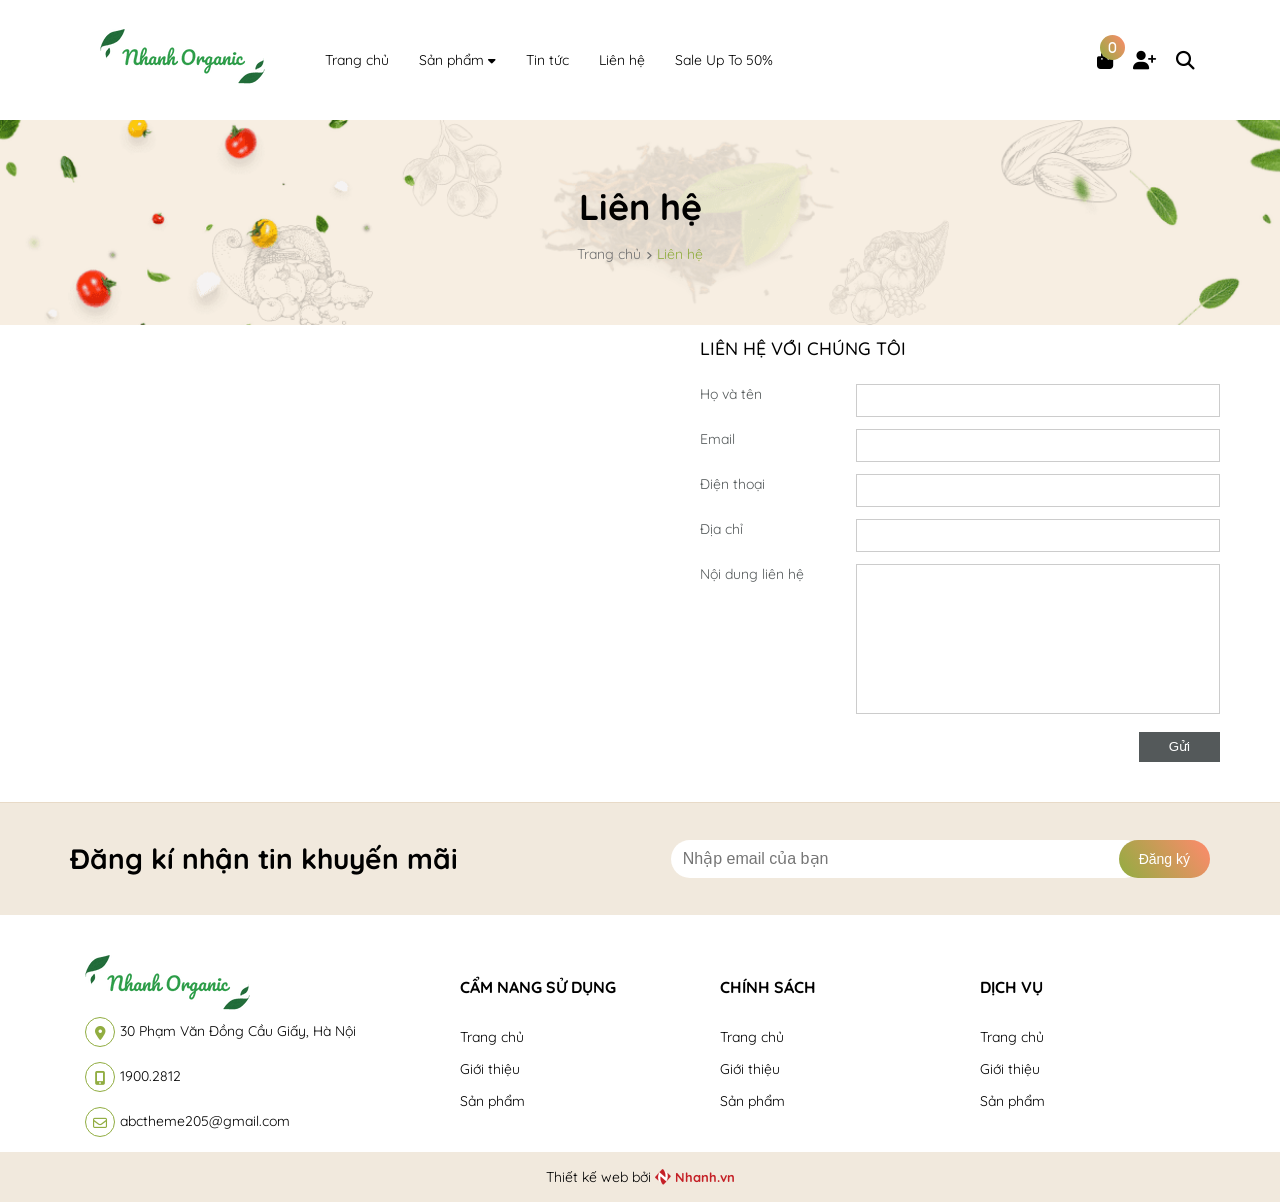
<file: contact.html>
<!DOCTYPE html>
<html lang="en">
  <head>
    <meta charset="UTF-8" />
    <meta http-equiv="X-UA-Compatible" content="IE=edge" />
    <meta name="viewport" content="width=device-width, initial-scale=1.0" />
    <title>Liên hệ</title>
    <link rel="stylesheet" href="./assets/css/reset.css">
    <link rel="stylesheet" href="./assets/css/contact.css" />
    <script src="./main.js"></script>
    <link
      rel="stylesheet"
      href="https://cdnjs.cloudflare.com/ajax/libs/font-awesome/6.3.0/css/all.min.css"
      integrity="sha512-SzlrxWUlpfuzQ+pcUCosxcglQRNAq/DZjVsC0lE40xsADsfeQoEypE+enwcOiGjk/bSuGGKHEyjSoQ1zVisanQ=="
      crossorigin="anonymous"
      referrerpolicy="no-referrer"
    />
    <link rel="preconnect" href="https://fonts.googleapis.com">
    <link rel="preconnect" href="https://fonts.gstatic.com" crossorigin>
    <link href="https://fonts.googleapis.com/css2?family=Quicksand:wght@300;400;500;600;700&display=swap" rel="stylesheet">
    <link
      rel="apple-touch-icon"
      sizes="57x57"
      href="./assets/favicon/apple-icon-57x57.png"
    />
    <link
      rel="apple-touch-icon"
      sizes="60x60"
      href="./assets/favicon/apple-icon-60x60.png"
    />
    <link
      rel="apple-touch-icon"
      sizes="72x72"
      href="./assets/favicon/apple-icon-72x72.png"
    />
    <link
      rel="apple-touch-icon"
      sizes="76x76"
      href="./assets/favicon/apple-icon-76x76.png"
    />
    <link
      rel="apple-touch-icon"
      sizes="114x114"
      href="./assets/favicon/apple-icon-114x114.png"
    />
    <link
      rel="apple-touch-icon"
      sizes="120x120"
      href="./assets/favicon/apple-icon-120x120.png"
    />
    <link
      rel="apple-touch-icon"
      sizes="144x144"
      href="./assets/favicon/apple-icon-144x144.png"
    />
    <link
      rel="apple-touch-icon"
      sizes="152x152"
      href="./assets/favicon/apple-icon-152x152.png"
    />
    <link
      rel="apple-touch-icon"
      sizes="180x180"
      href="./assets/favicon/apple-icon-180x180.png"
    />
    <link
      rel="icon"
      type="image/png"
      sizes="192x192"
      href="./assets/favicon/android-icon-192x192.png"
    />
    <link
      rel="icon"
      type="image/png"
      sizes="32x32"
      href="./assets/favicon/favicon-32x32.png"
    />
    <link
      rel="icon"
      type="image/png"
      sizes="96x96"
      href="./assets/favicon/favicon-96x96.png"
    />
    <link
      rel="icon"
      type="image/png"
      sizes="16x16"
      href="./assets/favicon/favicon-16x16.png"
    />
    <link rel="manifest" href="./assets/favicon/manifest.json" />
    <meta name="msapplication-TileColor" content="#ffffff" />
    <meta
      name="msapplication-TileImage"
      content="./assets/favicon/ms-icon-144x144.png"
    />
    <meta name="theme-color" content="#ffffff" />
  </head>
  <body>
    <header class="header ">
        <div class="content">
            <div class="body">
                    <a href="./index.html"  class="logo" ><img src="./assets/img/logo.png" alt=""/><a >
                    <nav class="nav">
                        <ul>
                            <li>
                                <a href="./index.html" title="Trang chủ">Trang chủ</a>
                            </li>
                            <li>
                                
                                <a href="#!" title="Sản phẩm">Sản phẩm 
                                    <i class="fa-solid fa-caret-down icon"></i>
                                </a>
                                <ul class="sub-nav">
                                    <li>
                                        <a href="#!">Rau Củ</a>
                                    </li>
                                    <li>
                                        <a href="#!">Hoa quả tươi</a>
                                    </li>
                                    <li>
                                        <a href="#!">Thực phẩm tươi sống</a>
                                    </li>
                                    <li>
                                        <a href="#!">Ngũ cốc</a>
                                    </li>
                                </ul>
                            </li>
                            <li>
                                <a href="./news.html" title="Tin tức">Tin tức</a>
                            </li>
                            <li>
                                <a href="./index.html" title="Liên hệ">Liên hệ</a>
                            </li>
                            <li>
                                <a href="#!" title="Sale Up To 50%">Sale Up To 50%</a>
                            </li>
                        </ul>
                    </nav>
                    <div class="action">
                        <div class="icon">
                            <a href="#!" class="link">
                                <i class="fa-solid fa-bag-shopping ">
                                    <span class="quantity">0</span>
                                </i>
                            </a>
                            <div class="minicart">
                                <p class="text">Giỏ hàng không có sản phẩm !</p>
                            </div>
                        </div>                          
                        <div class="icon">
                             <a href="#!" class="link">
                                <i class="fa-solid fa-user-plus "></i>
                             </a>
                             <div class="group-btn">
                                <a href="./signin.html" target="_self" class="btn sign-in" >Đăng nhập</a>
                                <a href="./signup.html" target="_self" class="btn sign-up">Đăng ký</a>
                            </div>
                        </div>
                        <div class="icon">
                             <a href="#!" class="link">
                                <i class="fa-solid fa-magnifying-glass "></i>
                             </a>
                             <div class="search">
                                <form action="/search" method="get" class="group-form">
                                    <input type="text" placeholder="Tìm kiếm..." name="" id="" class="form-control">
                                    <button type="submit" class="btn-search">
                                        <i class="fa-solid fa-magnifying-glass"></i>
                                    </button>
                                </form>
                             </div>
                        </div>
                    </div>
            </div>
        </div >
    </header>
    <main class="main">
        <div class="background">
            <h1 class="title">Liên hệ</h1>
            <ul class="breadcrumb">
              <li><a href="./index.html" class="link">Trang chủ</a></li>
              <li><a href="#!" class="link">Liên hệ</a></li>
            </ul>
        </div>
        <div class="main-content">
            <div class="wrap-form">
                <h2 class="title">Liên hệ với chúng tôi</h2>
                <form action="name" method="post" class="form-control">
                    <label for="name" class="label" >
                        <span>Họ và tên</span>
                        <input id="name" type="text" class="control" value="" required >
                    </label>
                    <label for="email" class="label">
                        <span>Email</span>
                        <input id="email" type="email" class="control" value="" required>
                    </label>
                    <label for="mobile" class="label">
                        <span>Điện thoại</span>
                        <input id="mobile" type="tel" class="control" value="" required>
                    </label>
                    <label for="address" class="label">
                        <span>Địa chỉ</span>
                        <input id="address" type="text" class="control" value="" required>
                    </label>
                    <label for="comment" class="label">
                        <span>Nội dung liên hệ</span>
                        <textarea  name="" id="comment" cols="30" rows="10" class="comment"></textarea>
                    </label>
                    <lable class="label">
                        <button type="submit" class="submit">Gửi</button>
                    </lable>
                </form>
                <div id="error-message" style="display:none">Vui lòng điền đầy đủ thông tin vào các trường bắt buộc.</div>
            </div>
        </div>
    </main>
    <footer class="footer">
      <div class="row-top">
          <div class="content">
              <div class="head">
                  <h2 class="title">Đăng kí nhận tin khuyến mãi</h2>
                  <div class="input-group">
                      <input type="email" placeholder="Nhập email của bạn" class="control" required>
                        <div class="input"><button class="btn-sign-up">Đăng ký</button></div>
                  </div>
              </div>
          </div>
      </div>
      <div class="content">
          <div class="row-middle">
              <div class="col">
                  <img src="./assets/img/logo.png" alt="" class="logo">
                  <div class="info">
                      <div class="wrap-info">
                          <div class="icon"><i class="fa-solid fa-location-dot"></i></div>
                          <p class="desc">30 Phạm Văn Đồng Cầu Giấy, Hà Nội</p>
                      </div>
                      <div class="wrap-info">
                          <div class="icon"><i class="fa-solid fa-mobile-screen-button"></i></div>
                          <p class="desc"> 1900.2812</p>
                      </div>
                      <div class="wrap-info">
                          <div class="icon"><i class="fa-regular fa-envelope"></i></div>
                          <p class="desc">abctheme205@gmail.com</p>
                      </div>
                  </div>
              </div>
              <div class="col">
                  <h2 class="title">CẨM NANG SỬ DỤNG</h2>
                  <ul class="list">
                      <li><a href="#!" class="link">Trang chủ</a></li>
                      <li><a href="#!" class="link">Giới thiệu</a></li>
                      <li><a href="#!" class="link">Sản phẩm</a></li>
                  </ul>
              </div>
              <div class="col">
                  <h2 class="title">CHÍNH SÁCH</h2>
                  <ul class="list">
                      <li><a href="#!" class="link">Trang chủ</a></li>
                      <li><a href="#!" class="link">Giới thiệu</a></li>
                      <li><a href="#!" class="link">Sản phẩm</a></li>
                  </ul>
              </div>
              <div class="col">
                  <h2 class="title">DỊCH VỤ</h2>
                  <ul class="list">
                      <li><a href="#!" class="link">Trang chủ</a></li>
                      <li><a href="#!" class="link">Giới thiệu</a></li>
                      <li><a href="#!" class="link">Sản phẩm</a></li>
                  </ul>
              </div>
          </div>
      </div>
      <div class="row-bottom">
          <div class="text-center">
              <span>Thiết kế web bởi </span>
              <img src="./assets/img/favicon.ico" alt="" class="favicon">
             <a href="#!" class="link">Nhanh.vn</a>
          </div>
      </div>
  </footer>
    
  </body>
</html>
</file>
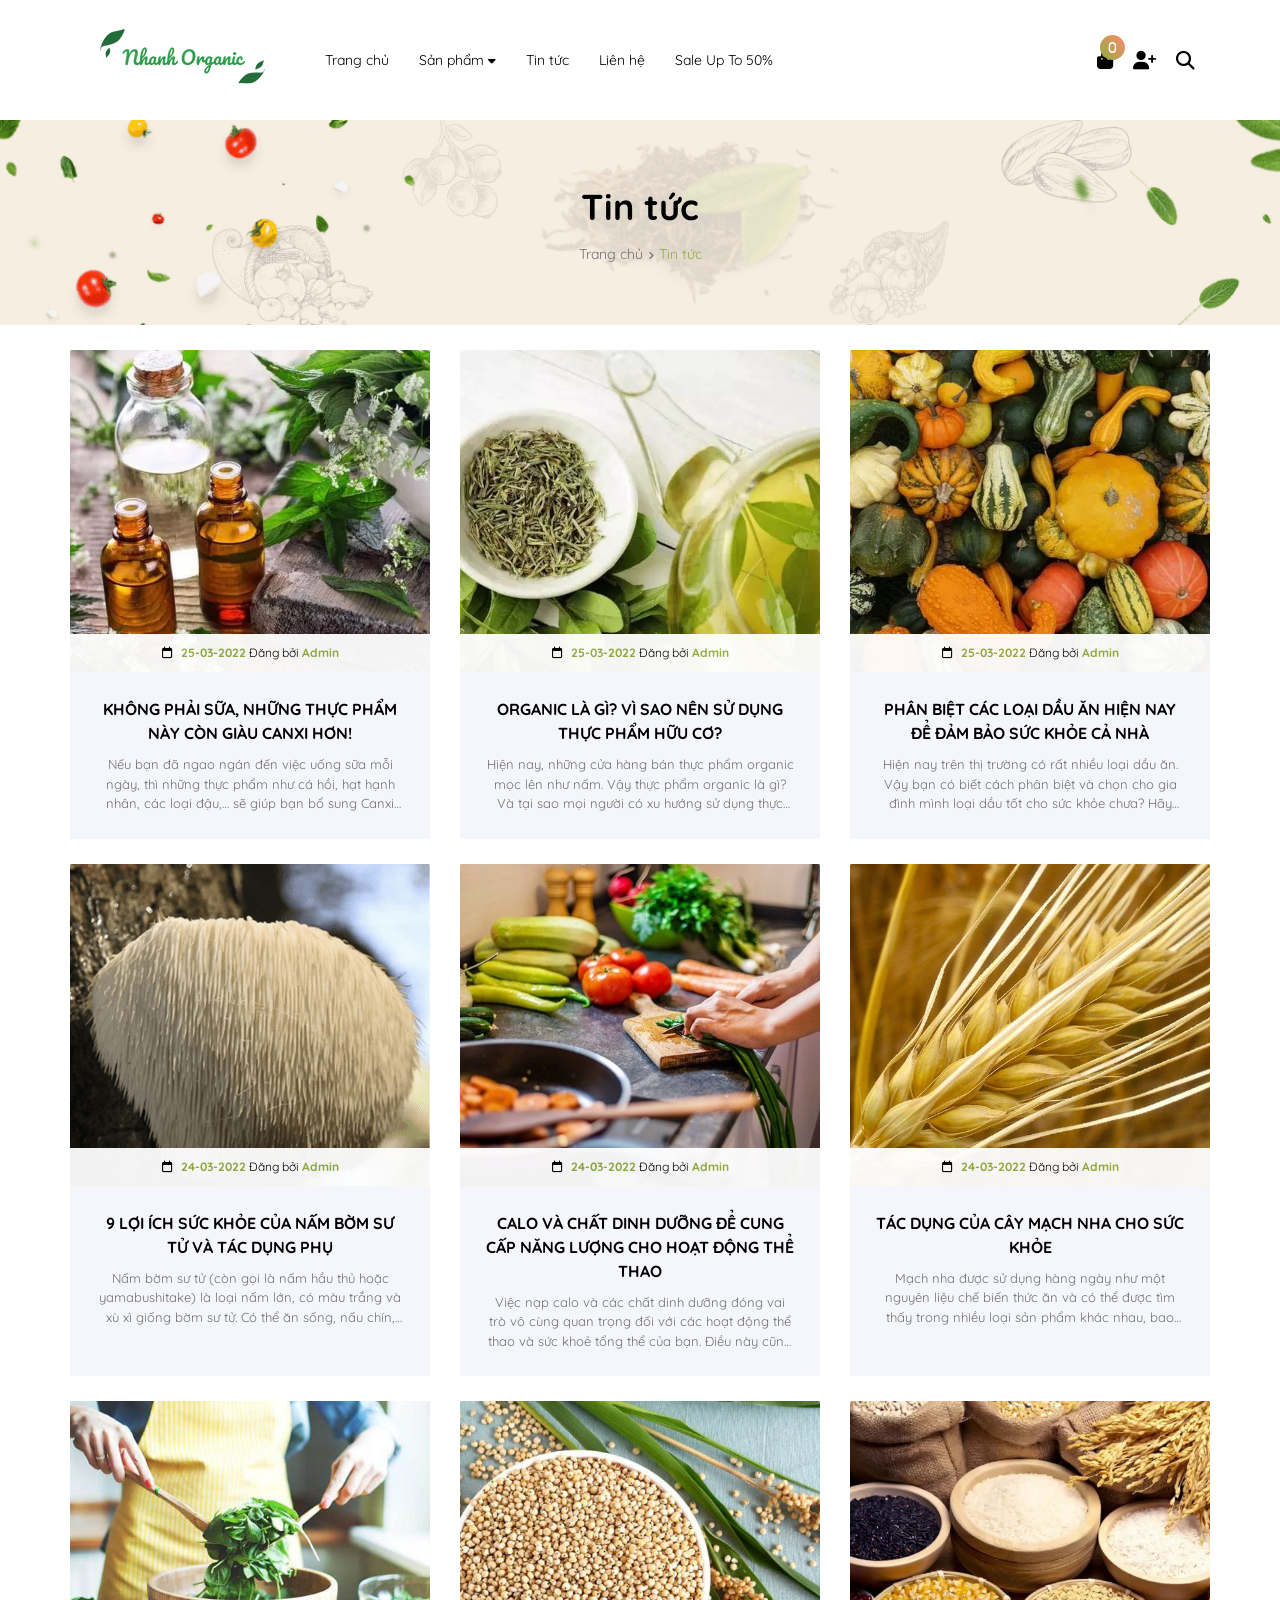
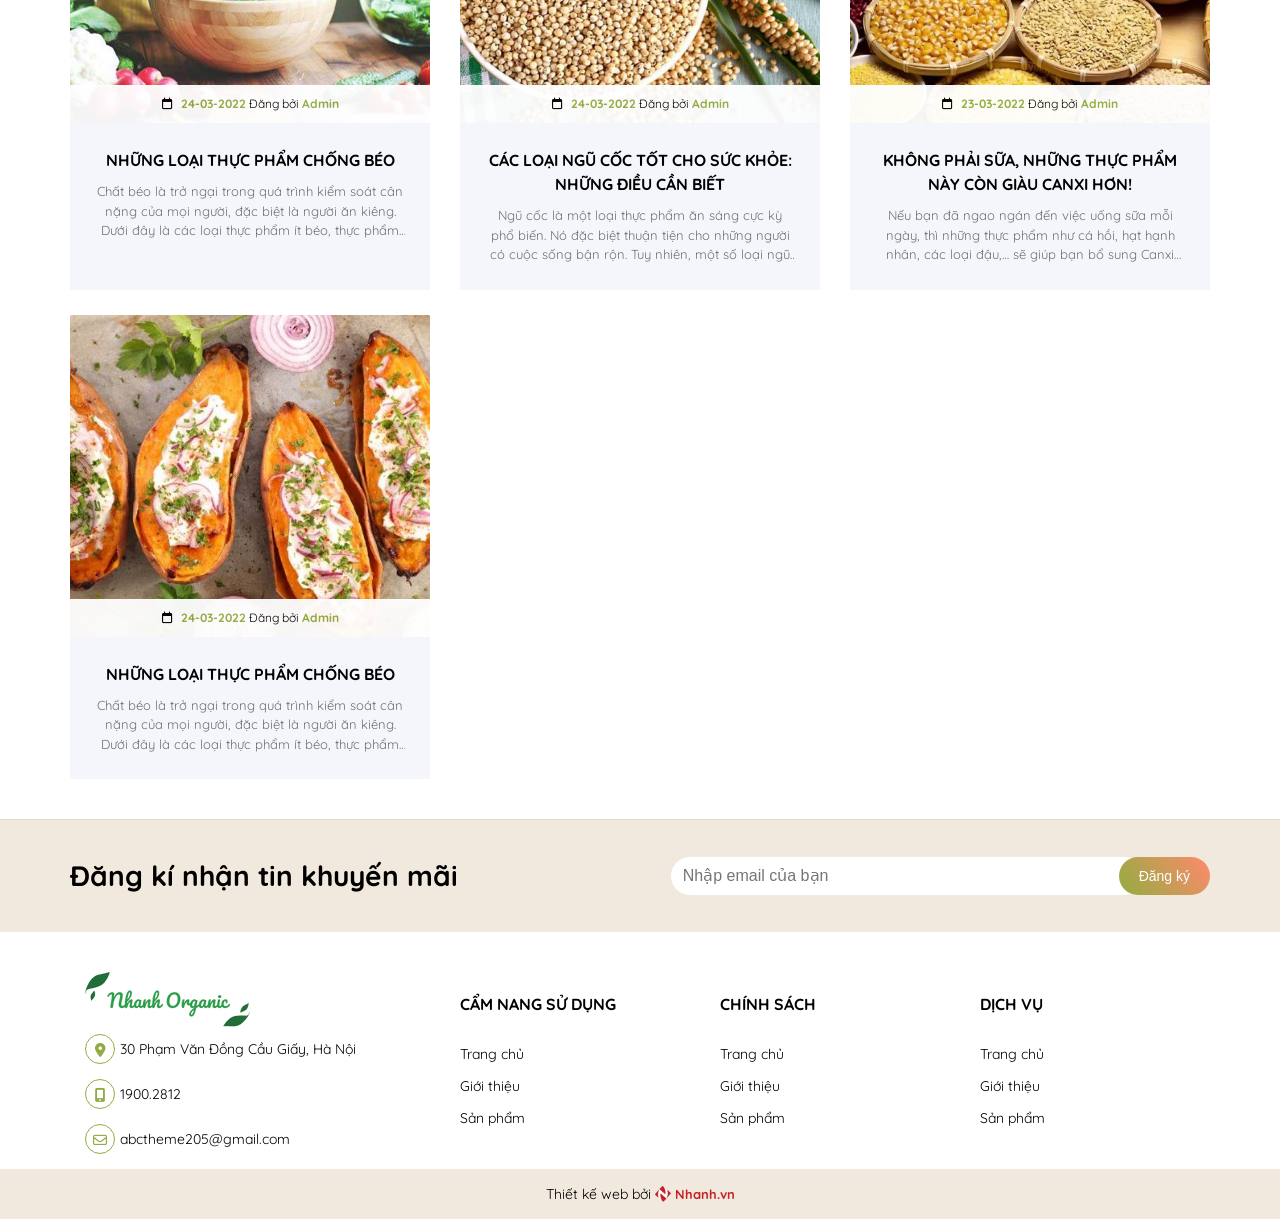
<file: news.html>
<!DOCTYPE html>
<html lang="en">
  <head>
    <meta charset="UTF-8" />
    <meta http-equiv="X-UA-Compatible" content="IE=edge" />
    <meta name="viewport" content="width=device-width, initial-scale=1.0" />
    <title>Tin tức</title>
    <link rel="stylesheet" href="./assets/css/reset.css">
    <link rel="stylesheet" href="./assets/css/news.css" />
    <script src="./main.js"></script>
    <link
      rel="stylesheet"
      href="https://cdnjs.cloudflare.com/ajax/libs/font-awesome/6.3.0/css/all.min.css"
      integrity="sha512-SzlrxWUlpfuzQ+pcUCosxcglQRNAq/DZjVsC0lE40xsADsfeQoEypE+enwcOiGjk/bSuGGKHEyjSoQ1zVisanQ=="
      crossorigin="anonymous"
      referrerpolicy="no-referrer"
    />
    <!-- Font CSS -->
    <link rel="preconnect" href="https://fonts.googleapis.com">
    <link rel="preconnect" href="https://fonts.gstatic.com" crossorigin>
    <link href="https://fonts.googleapis.com/css2?family=Quicksand:wght@300;400;500;600;700&display=swap" rel="stylesheet">
    
  </head>
  <body>
    <header class="header ">
        <div class="content">
            <div class="body">
                    <a href="./index.html"  class="logo" ><img src="./assets/img/logo.png" alt=""/><a >
                    <nav class="nav">
                        <ul>
                            <li>
                                <a href="./index.html" title="Trang chủ">Trang chủ</a>
                            </li>
                            <li>
                                
                                <a href="#!" title="Sản phẩm">Sản phẩm 
                                    <i class="fa-solid fa-caret-down icon"></i>
                                </a>
                                <ul class="sub-nav">
                                    <li>
                                        <a href="#!">Rau Củ</a>
                                    </li>
                                    <li>
                                        <a href="#!">Hoa quả tươi</a>
                                    </li>
                                    <li>
                                        <a href="#!">Thực phẩm tươi sống</a>
                                    </li>
                                    <li>
                                        <a href="#!">Ngũ cốc</a>
                                    </li>
                                </ul>
                            </li>
                            <li>
                                <a href="./news.html" title="Tin tức">Tin tức</a>
                            </li>
                            <li>
                                <a href="./contact.html" title="Liên hệ">Liên hệ</a>
                            </li>
                            <li>
                                <a href="#!" title="Sale Up To 50%">Sale Up To 50%</a>
                            </li>
                        </ul>
                    </nav>
                    <div class="action">
                        <div class="icon">
                            <a href="#!" class="link">
                                <i class="fa-solid fa-bag-shopping ">
                                    <span class="quantity">0</span>
                                </i>
                            </a>
                            <div class="minicart">
                                <p class="text">Giỏ hàng không có sản phẩm !</p>
                            </div>
                        </div>                          
                        <div class="icon">
                             <a href="#!" class="link">
                                <i class="fa-solid fa-user-plus "></i>
                             </a>
                             <div class="group-btn">
                                <a href="./signin.html" target="_self" class="btn sign-in" >Đăng nhập</a>
                                <a href="./signup.html" target="_self" class="btn sign-up">Đăng ký</a>
                            </div>
                        </div>
                        <div class="icon">
                             <a href="#!" class="link">
                                <i class="fa-solid fa-magnifying-glass "></i>
                             </a>
                             <div class="search">
                                <form action="/search" method="get" class="group-form">
                                    <input type="text" placeholder="Tìm kiếm..." name="" id="" class="form-control">
                                    <button type="submit" class="btn-search">
                                        <i class="fa-solid fa-magnifying-glass"></i>
                                    </button>
                                </form>
                             </div>
                        </div>
                    </div>
            </div>
        </div >
    </header>
    <main class="main">
      <div class="background">
        <h1 class="title">Tin tức</h1>
        <ul class="breadcrumb">
          <li><a href="./index.html" class="link">Trang chủ</a></li>
          <li><a href="#!" class="link">Tin tức</a></li>
        </ul>
      </div>
      <div class="news">
        <div class="content">
              <div class="list-item">
                  <div class="item">
                      <div class="card">
                          <a href="#!" class="thumb"><img src="./assets/img/blog01.jpg" alt=""></a>
                          <div class="source">
                              <i class="fa-regular fa-calendar"></i>
                              <b>25-03-2022</b> <span> Đăng bởi </span> <b>Admin</b>
                          </div>
                      </div >
                      <div class="info">
                          <div class="body">
                              <a href="#!" class="head">Không phải sữa, những thực phẩm này còn giàu Canxi hơn!</a>
                              <p class="desc">Nếu bạn đã ngao ngán đến việc uống sữa mỗi ngày, thì những thực phẩm như cá hồi, hạt hạnh nhân, các loại đậu,… sẽ giúp bạn bổ sung Canxi đầy đủ.</p>
                          </div>
                      </div>
                  </div>
                  <div class="item">
                      <div class="card">
                          <a href="#!" class="thumb"><img src="./assets/img/blog02.jpg" alt=""></a>
                          <div class="source">
                              <i class="fa-regular fa-calendar"></i>
                              <b>25-03-2022</b> <span> Đăng bởi </span> <b>Admin</b>
                          </div>
                      </div >
                      <div class="info">
                          <div class="body">
                              <a href="#!" class="head">Organic là gì? Vì sao nên sử dụng thực phẩm hữu cơ?</a>
                              <p class="desc">Hiện nay, những cửa hàng bán thực phẩm organic mọc lên như nấm. Vậy thực phẩm organic là gì? Và tại sao mọi người có xu hướng sử dụng thực phẩm này?</p>
                          </div>
                      </div>
                  </div>
                  <div class="item">
                      <div class="card">
                          <a href="#!" class="thumb"><img src="./assets/img/blog03.jpg" alt=""></a>
                          <div class="source">
                              <i class="fa-regular fa-calendar"></i>
                              <b>25-03-2022</b> <span> Đăng bởi </span> <b>Admin</b>
                          </div>
                      </div >
                      <div class="info">
                          <div class="body">
                              <a href="#!" class="head">Phân biệt các loại dầu ăn hiện nay để đảm bảo sức khỏe cả nhà</a>
                              <p class="desc">Hiện nay trên thị trường có rất nhiều loại dầu ăn. Vậy bạn có biết cách phân biệt và chọn cho gia đình mình loại dầu tốt cho sức khỏe chưa? Hãy cùng Bách hóa XANH tìm hiểu cách hân biệt các loại dầu ăn ngay sau đây nhé!</p>
                          </div>
                      </div>
                  </div>
            </div>
              <div class="list-item">
                <div class="item">
                    <div class="card">
                        <a href="#!" class="thumb"><img src="./assets/img/blog04.png" alt=""></a>
                        <div class="source">
                            <i class="fa-regular fa-calendar"></i>
                            <b>24-03-2022</b> <span> Đăng bởi </span> <b>Admin</b>
                        </div>
                    </div >
                    <div class="info">
                        <div class="body">
                            <a href="#!" class="head">9 lợi ích sức khỏe của nấm bờm sư tử và tác dụng phụ</a>
                            <p class="desc">Nấm bờm sư tử (còn gọi là nấm hầu thủ hoặc yamabushitake) là loại nấm lớn, có màu trắng và xù xì giống bờm sư tử. Có thể ăn sống, nấu chín, sấy khô hoặc ngâm nấm hầu thủ như một loại trà. Chiết xuất của chúng được sử dụng cho các loại thực phẩm chức năng. Nó có vị giống hải sản (cua hoặc tôm hùm) và chứa nhiều hoạt chất sinh học có tác dụng tốt đối với cơ thể, đặc biệt là não, tim và ruột.</p>
                        </div>
                    </div>
                </div>
                <div class="item">
                    <div class="card">
                        <a href="#!" class="thumb"><img src="./assets/img/blog05.jpg" alt=""></a>
                        <div class="source">
                            <i class="fa-regular fa-calendar"></i>
                            <b>24-03-2022</b> <span> Đăng bởi </span> <b>Admin</b>
                        </div>
                    </div >
                    <div class="info">
                        <div class="body">
                            <a href="#!" class="head">Calo và chất dinh dưỡng để cung cấp năng lượng cho hoạt động thể thao</a>
                            <p class="desc">Việc nạp calo và các chất dinh dưỡng đóng vai trò vô cùng quan trọng đối với các hoạt động thể thao và sức khoẻ tổng thể của bạn. Điều này cũng giúp bạn tăng cường hiệu suất tập luyện, đồng thời nâng cao sức đề kháng của mình trước bệnh tật.</p>
                        </div>
                    </div>
                </div>
                <div class="item">
                    <div class="card">
                        <a href="#!" class="thumb"><img src="./assets/img/blog06.jpg" alt=""></a>
                        <div class="source">
                            <i class="fa-regular fa-calendar"></i>
                            <b>24-03-2022</b> <span> Đăng bởi </span> <b>Admin</b>
                        </div>
                    </div >
                    <div class="info">
                        <div class="body">
                            <a href="#!" class="head">Tác dụng của cây mạch nha cho sức khỏe</a>
                            <p class="desc">Mạch nha được sử dụng hàng ngày như một nguyên liệu chế biến thức ăn và có thể được tìm thấy trong nhiều loại sản phẩm khác nhau, bao gồm giấm, bia, ngũ cốc, v.v. Mặc dù nó đã được sử dụng theo truyền thống như một chất làm ngọt và tăng hương vị, một số nghiên cứu đã phát hiện ra rằng việc hoán đổi đường để chiết xuất mạch nha có thể bổ sung một lượng chất dinh dưỡng bổ sung vào chế độ ăn uống của bạn và có thể liên quan đến một số lợi ích sức khỏe, bao gồm cả cải thiện tâm trạng, sức khỏe tim mạch và tiêu hóa.</p>
                        </div>
                    </div>
                </div>
            </div>
              <div class="list-item">
              <div class="item">
                  <div class="card">
                      <a href="#!" class="thumb"><img src="./assets/img/blog07.jpg" alt=""></a>
                      <div class="source">
                          <i class="fa-regular fa-calendar"></i>
                          <b>24-03-2022</b> <span> Đăng bởi </span> <b>Admin</b>
                      </div>
                  </div >
                  <div class="info">
                      <div class="body">
                          <a href="#!" class="head">Những loại thực phẩm chống béo</a>
                          <p class="desc">Chất béo là trở ngại trong quá trình kiểm soát cân nặng của mọi người, đặc biệt là người ăn kiêng. Dưới đây là các loại thực phẩm ít béo, thực phẩm chống béo, thực phẩm giảm béo chúng ta có thể chọn lựa trong bữa ăn hàng ngày.</p>
                      </div>
                  </div>
              </div>
              <div class="item">
                  <div class="card">
                      <a href="#!" class="thumb"><img src="./assets/img/blog08.jpg" alt=""></a>
                      <div class="source">
                          <i class="fa-regular fa-calendar"></i>
                          <b>24-03-2022</b> <span> Đăng bởi </span> <b>Admin</b>
                      </div>
                  </div >
                  <div class="info">
                      <div class="body">
                          <a href="#!" class="head">Các loại ngũ cốc tốt cho sức khỏe: Những điều cần biết</a>
                          <p class="desc">Ngũ cốc là một loại thực phẩm ăn sáng cực kỳ phổ biến. Nó đặc biệt thuận tiện cho những người có cuộc sống bận rộn. Tuy nhiên, một số loại ngũ cốc thường được nạp thêm đường và các thành phần không lành mạnh. Vì vậy rất nhiều người băn khoăn về việc lựa chọn loại ngũ cốc nào là tốt cho sức khỏe.</p>
                      </div>
                  </div>
              </div>
              <div class="item">
                  <div class="card">
                      <a href="#!" class="thumb"><img src="./assets/img/blog09.jpg" alt=""></a>
                      <div class="source">
                          <i class="fa-regular fa-calendar"></i>
                          <b>23-03-2022</b> <span> Đăng bởi </span> <b>Admin</b>
                      </div>
                  </div >
                  <div class="info">
                      <div class="body">
                          <a href="#!" class="head">Không phải sữa, những thực phẩm này còn giàu Canxi hơn!</a>
                          <p class="desc">Nếu bạn đã ngao ngán đến việc uống sữa mỗi ngày, thì những thực phẩm như cá hồi, hạt hạnh nhân, các loại đậu,… sẽ giúp bạn bổ sung Canxi đầy đủ.</p>
                      </div>
                  </div>
              </div>
            </div>
            <div class="list-item">
              <div class="item" style="width: 31.58%;">
                  <div class="card">
                      <a href="#!" class="thumb"><img src="./assets/img/blog10.jpg" alt=""></a>
                      <div class="source">
                          <i class="fa-regular fa-calendar"></i>
                          <b>24-03-2022</b> <span> Đăng bởi </span> <b>Admin</b>
                      </div>
                  </div >
                  <div class="info">
                      <div class="body">
                          <a href="#!" class="head">Những loại thực phẩm chống béo</a>
                          <p class="desc">Chất béo là trở ngại trong quá trình kiểm soát cân nặng của mọi người, đặc biệt là người ăn kiêng. Dưới đây là các loại thực phẩm ít béo, thực phẩm chống béo, thực phẩm giảm béo chúng ta có thể chọn lựa trong bữa ăn hàng ngày.</p>
                      </div>
                  </div>
              </div>
              
            </div>
        </div>
      </div>
    </main>
    <footer class="footer">
      <div class="row-top">
          <div class="content">
              <div class="head">
                  <h2 class="title">Đăng kí nhận tin khuyến mãi</h2>
                  <div class="input-group">
                      <input type="email" placeholder="Nhập email của bạn" class="control" required>
                        <div class="input"><button class="btn-sign-up">Đăng ký</button></div>
                  </div>
              </div>
          </div>
      </div>
      <div class="content">
          <div class="row-middle">
              <div class="col">
                  <img src="./assets/img/logo.png" alt="" class="logo">
                  <div class="info">
                      <div class="wrap-info">
                          <div class="icon"><i class="fa-solid fa-location-dot"></i></div>
                          <p class="desc">30 Phạm Văn Đồng Cầu Giấy, Hà Nội</p>
                      </div>
                      <div class="wrap-info">
                          <div class="icon"><i class="fa-solid fa-mobile-screen-button"></i></div>
                          <p class="desc"> 1900.2812</p>
                      </div>
                      <div class="wrap-info">
                          <div class="icon"><i class="fa-regular fa-envelope"></i></div>
                          <p class="desc">abctheme205@gmail.com</p>
                      </div>
                  </div>
              </div>
              <div class="col">
                  <h2 class="title">CẨM NANG SỬ DỤNG</h2>
                  <ul class="list">
                      <li><a href="#!" class="link">Trang chủ</a></li>
                      <li><a href="#!" class="link">Giới thiệu</a></li>
                      <li><a href="#!" class="link">Sản phẩm</a></li>
                  </ul>
              </div>
              <div class="col">
                  <h2 class="title">CHÍNH SÁCH</h2>
                  <ul class="list">
                      <li><a href="#!" class="link">Trang chủ</a></li>
                      <li><a href="#!" class="link">Giới thiệu</a></li>
                      <li><a href="#!" class="link">Sản phẩm</a></li>
                  </ul>
              </div>
              <div class="col">
                  <h2 class="title">DỊCH VỤ</h2>
                  <ul class="list">
                      <li><a href="#!" class="link">Trang chủ</a></li>
                      <li><a href="#!" class="link">Giới thiệu</a></li>
                      <li><a href="#!" class="link">Sản phẩm</a></li>
                  </ul>
              </div>
          </div>
      </div>
      <div class="row-bottom">
          <div class="text-center">
              <span>Thiết kế web bởi </span>
              <img src="./assets/img/favicon.ico" alt="" class="favicon">
             <a href="#!" class="link">Nhanh.vn</a>
          </div>
      </div>
  </footer>
  </body>
</html>
</file>
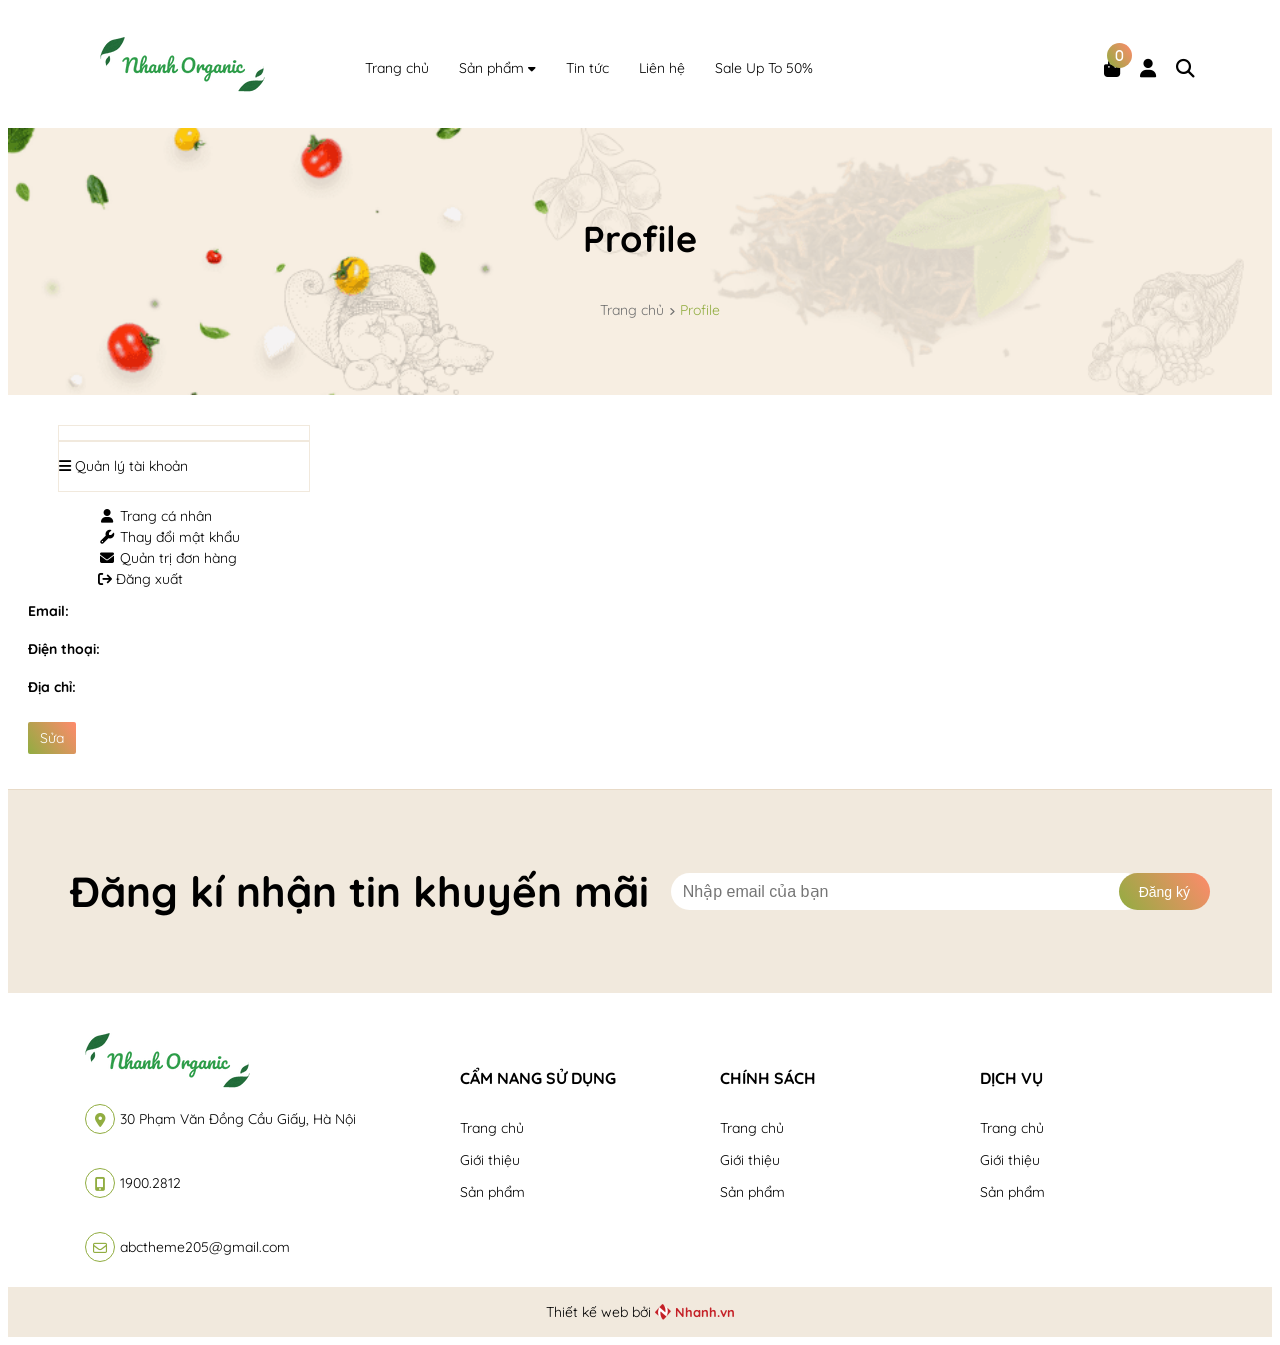
<file: profile.html>
<!DOCTYPE html>
<html lang="vi-VN">
  <head>
    <meta charset="UTF-8" />
    <meta http-equiv="X-UA-Compatible" content="IE=edge" />
    <meta name="viewport" content="width=device-width, initial-scale=1.0" />
    <title>Trang cá nhân</title>
    <link rel="stylesheet" href="./assets/css/profile.css" />
    <link
      rel="stylesheet"
      href="https://cdnjs.cloudflare.com/ajax/libs/font-awesome/6.3.0/css/all.min.css"
      integrity="sha512-SzlrxWUlpfuzQ+pcUCosxcglQRNAq/DZjVsC0lE40xsADsfeQoEypE+enwcOiGjk/bSuGGKHEyjSoQ1zVisanQ=="
      crossorigin="anonymous"
      referrerpolicy="no-referrer"
    />

    <!-- Font -->
    <link rel="preconnect" href="https://fonts.googleapis.com">
    <link rel="preconnect" href="https://fonts.gstatic.com" crossorigin>
    <link href="https://fonts.googleapis.com/css2?family=Quicksand:wght@300;400;500;600;700&display=swap" rel="stylesheet">
  </head>
  <body>
       <header class="header ">
      <div class="content">
          <div class="body">
                  <a href="./index.html"  class="logo" ><img src="./assets/img/logo.png" alt=""/><a >
                  <nav class="nav">
                      <ul>
                          <li>
                              <a href="./index.html" title="Trang chủ">Trang chủ</a>
                          </li>
                          <li>
                              
                              <a href="#!" title="Sản phẩm">Sản phẩm 
                                  <i class="fa-solid fa-caret-down icon"></i>
                              </a>
                              <ul class="sub-nav">
                                  <li>
                                      <a href="#!">Rau Củ</a>
                                  </li>
                                  <li>
                                      <a href="#!">Hoa quả tươi</a>
                                  </li>
                                  <li>
                                      <a href="#!">Thực phẩm tươi sống</a>
                                  </li>
                                  <li>
                                      <a href="#!">Ngũ cốc</a>
                                  </li>
                              </ul>
                          </li>
                          <li>
                              <a href="./news.html" title="Tin tức">Tin tức</a>
                          </li>
                          <li>
                              <a href="./contact.html" title="Liên hệ">Liên hệ</a>
                          </li>
                          <li>
                              <a href="#!" title="Sale Up To 50%">Sale Up To 50%</a>
                          </li>
                      </ul>
                  </nav>
                  <div class="action">
                      <div class="icon">
                          <a href="#!" class="link">
                              <i class="fa-solid fa-bag-shopping ">
                                  <span class="quantity">0</span>
                              </i>
                          </a>
                          <div class="minicart">
                              <p class="text">Giỏ hàng không có sản phẩm !</p>
                          </div>
                      </div>                          
                      <div class="icon">
                           <a href="#!" class="link">
                              <i class="fa-solid fa-user"></i>
                           </a>
                           <div class="group-btn">
                              <a href="profile.html" target="_self" class="btn sign-in" id="profileLink"></a>
                              <a href="./index.html" target="_self" class="btn sign-up">Đăng xuất</a>
                          </div>
                      </div>
                      <div class="icon">
                           <a href="#!" class="link">
                              <i class="fa-solid fa-magnifying-glass "></i>
                           </a>
                           <div class="search">
                              <form action="/search" method="get" class="group-form">
                                  <input type="text" placeholder="Tìm kiếm..." name="" id="" class="form-control">
                                  <button type="submit" class="btn-search">
                                      <i class="fa-solid fa-magnifying-glass"></i>
                                  </button>
                              </form>
                           </div>
                      </div>
                  </div>
          </div>
      </div >
         </header>
         <main class="main">
            <div class="background">
              <h1 class="title">Profile</h1>
              <ul class="breadcrumb">
                <li><a href="./index.html" class="link">Trang chủ</a></li>
                <li><a href="./profile.html" class="link">Profile</a></li>
              </ul>
            </div>
            <div class="container">
              <div class="row">
                <div class="profileLeft">
                  <div class="sidebar">
                    <p class="box-heading">
                      <p><i class="fa-solid fa-bars" aria-hidden="true"></i>   Quản lý tài khoản</p>
                    </div>
                    <div class="box-content">
                      <ul id="profileMenu">
                        <li class="active"><a rel="nofollow" href="./profile.html"><i class="fa fa-fw fa-user" aria-hidden="true"></i> Trang cá nhân</a></li>
                        <li><a rel="nofollow" href="#!"><i class="fa fa-fw fa-wrench" aria-hidden="true"></i> Thay đổi mật khẩu</a></li>
                        <li><a href="#!"><i class="fa fa-fw fa-envelope" aria-hidden="true"></i> Quản trị đơn hàng</a></li>
                        <li><a rel="nofollow" href="./signin.html"><i class="fa fa-sign-out" aria-hidden="true"></i> Đăng xuất</a></li>
                      </ul>
                    </div>
                  </div>
                </div>
                <div class="profileRight">
                  <div id="profileContent">
                    <h1 id="username"></h1>
                    <p><b>Email:</b> <span id="email"></span></p>
                    <p><b>Điện thoại:</b> <span id="tel"></span></p>
                    <p class="last"><b>Địa chỉ:</b></p>
                    <a href="#!" class="btn btn-use">Sửa</a>
                  </div>
                </div>
              </div>
            </div>
          </main>
     <footer class="footer">
      <div class="row-top">
          <div class="content">
              <div class="head">
                  <h2 class="title">Đăng kí nhận tin khuyến mãi</h2>
                  <div class="input-group">
                      <input type="email" placeholder="Nhập email của bạn" class="control" required>
                        <div class="input"><button class="btn-sign-up">Đăng ký</button></div>
                  </div>
              </div>
          </div>
      </div>
      <div class="content">
          <div class="row-middle">
              <div class="col">
                  <img src="./assets/img/logo.png" alt="" class="logo">
                  <div class="info">
                      <div class="wrap-info">
                          <div class="icon"><i class="fa-solid fa-location-dot"></i></div>
                          <p class="desc">30 Phạm Văn Đồng Cầu Giấy, Hà Nội</p>
                      </div>
                      <div class="wrap-info">
                          <div class="icon"><i class="fa-solid fa-mobile-screen-button"></i></div>
                          <p class="desc"> 1900.2812</p>
                      </div>
                      <div class="wrap-info">
                          <div class="icon"><i class="fa-regular fa-envelope"></i></div>
                          <p class="desc">abctheme205@gmail.com</p>
                      </div>
                  </div>
              </div>
              <div class="col">
                  <h2 class="title">CẨM NANG SỬ DỤNG</h2>
                  <ul class="list">
                      <li><a href="#!" class="link">Trang chủ</a></li>
                      <li><a href="#!" class="link">Giới thiệu</a></li>
                      <li><a href="#!" class="link">Sản phẩm</a></li>
                  </ul>
              </div>
              <div class="col">
                  <h2 class="title">CHÍNH SÁCH</h2>
                  <ul class="list">
                      <li><a href="#!" class="link">Trang chủ</a></li>
                      <li><a href="#!" class="link">Giới thiệu</a></li>
                      <li><a href="#!" class="link">Sản phẩm</a></li>
                  </ul>
              </div>
              <div class="col">
                  <h2 class="title">DỊCH VỤ</h2>
                  <ul class="list">
                      <li><a href="#!" class="link">Trang chủ</a></li>
                      <li><a href="#!" class="link">Giới thiệu</a></li>
                      <li><a href="#!" class="link">Sản phẩm</a></li>
                  </ul>
              </div>
          </div>
      </div>
      <div class="row-bottom">
          <div class="text-center">
              <span>Thiết kế web bởi </span>
              <img src="./assets/img/favicon.ico" alt="" class="favicon">
             <a href="#!" class="link">Nhanh.vn</a>
          </div>
      </div>
    </footer>
    
  </body>
  <script src="./main.js"></script>
</html>
</file>
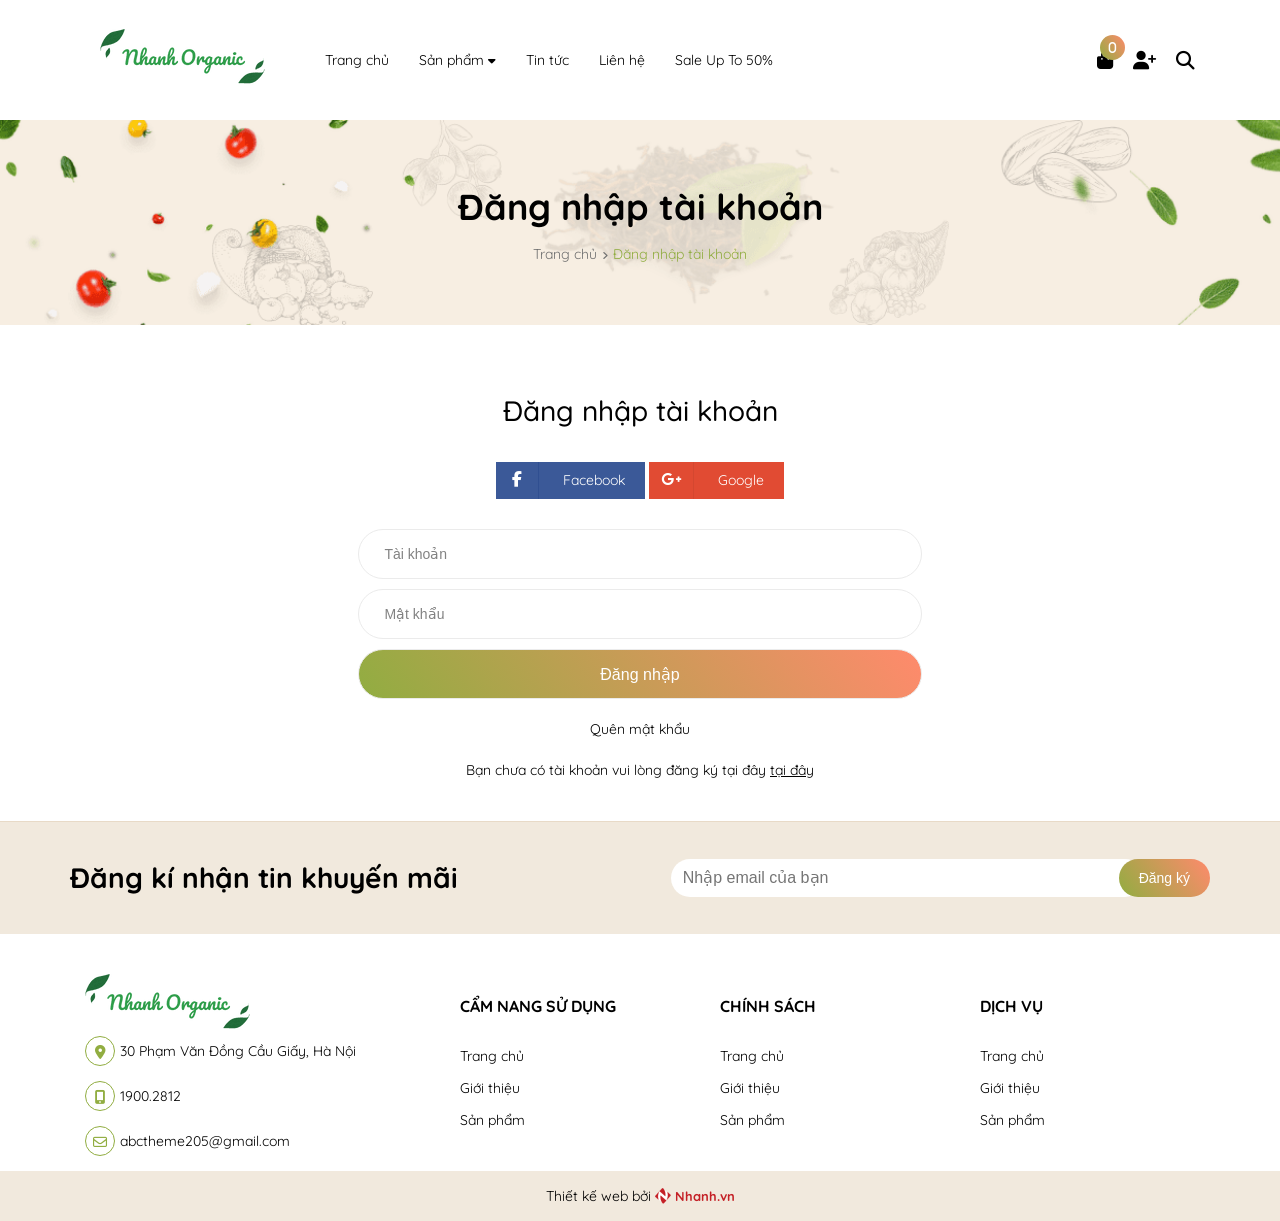
<file: signin.html>
<!DOCTYPE html>
<html lang="vi-VN">
  <head>
    <meta charset="UTF-8" />
    <meta http-equiv="X-UA-Compatible" content="IE=edge" />
    <meta name="viewport" content="width=device-width, initial-scale=1.0" />
    <title>Đăng nhập</title>
    <link rel="stylesheet" href="./assets/css/reset.css" />
    <link
      rel="stylesheet"
      href="https://cdnjs.cloudflare.com/ajax/libs/font-awesome/6.3.0/css/all.min.css"
      integrity="sha512-SzlrxWUlpfuzQ+pcUCosxcglQRNAq/DZjVsC0lE40xsADsfeQoEypE+enwcOiGjk/bSuGGKHEyjSoQ1zVisanQ=="
      crossorigin="anonymous"
      referrerpolicy="no-referrer"
    />

    <!-- Font -->
    <link rel="preconnect" href="https://fonts.googleapis.com">
    <link rel="preconnect" href="https://fonts.gstatic.com" crossorigin>
    <link href="https://fonts.googleapis.com/css2?family=Quicksand:wght@300;400;500;600;700&display=swap" rel="stylesheet">
    <link rel="stylesheet" href="./assets/css/signin.css" />
  </head>
  <body>
       <header class="header ">
      <div class="content">
          <div class="body">
                  <a href="./index.html"  class="logo" ><img src="./assets/img/logo.png" alt=""/><a >
                  <nav class="nav">
                      <ul>
                          <li>
                              <a href="./index.html" title="Trang chủ">Trang chủ</a>
                          </li>
                          <li>
                              
                              <a href="#!" title="Sản phẩm">Sản phẩm 
                                  <i class="fa-solid fa-caret-down icon"></i>
                              </a>
                              <ul class="sub-nav">
                                  <li>
                                      <a href="#!">Rau Củ</a>
                                  </li>
                                  <li>
                                      <a href="#!">Hoa quả tươi</a>
                                  </li>
                                  <li>
                                      <a href="#!">Thực phẩm tươi sống</a>
                                  </li>
                                  <li>
                                      <a href="#!">Ngũ cốc</a>
                                  </li>
                              </ul>
                          </li>
                          <li>
                              <a href="./news.html" title="Tin tức">Tin tức</a>
                          </li>
                          <li>
                              <a href="./contact.html" title="Liên hệ">Liên hệ</a>
                          </li>
                          <li>
                              <a href="#!" title="Sale Up To 50%">Sale Up To 50%</a>
                          </li>
                      </ul>
                  </nav>
                  <div class="action">
                      <div class="icon">
                          <a href="#!" class="link">
                              <i class="fa-solid fa-bag-shopping ">
                                  <span class="quantity">0</span>
                              </i>
                          </a>
                          <div class="minicart">
                              <p class="text">Giỏ hàng không có sản phẩm !</p>
                          </div>
                      </div>                          
                      <div class="icon">
                           <a href="#!" class="link">
                              <i class="fa-solid fa-user-plus "></i>
                           </a>
                           <div class="group-btn">
                              <a href="./signin.html" target="_self" class="btn sign-in" >Đăng nhập</a>
                              <a href="./signup.html" target="_self" class="btn sign-up">Đăng ký</a>
                          </div>
                      </div>
                      <div class="icon">
                           <a href="#!" class="link">
                              <i class="fa-solid fa-magnifying-glass "></i>
                           </a>
                           <div class="search">
                              <form action="/search" method="get" class="group-form">
                                  <input type="text" placeholder="Tìm kiếm..." name="" id="" class="form-control">
                                  <button type="submit" class="btn-search">
                                      <i class="fa-solid fa-magnifying-glass"></i>
                                  </button>
                              </form>
                           </div>
                      </div>
                  </div>
          </div>
      </div >
         </header>
        <main class="main">
          <div class="background">
            <h1 class="title">Đăng nhập tài khoản</h1>
            <ul class="breadcrumb">
              <li><a href="./index.html" class="link">Trang chủ</a></li>
              <li><a href="/" class="link">Đăng nhập tài khoản</a></li>
            </ul>
          </div>
          <div class="main-content">
            <div class="heading">
              <h1 class="title">Đăng nhập tài khoản</h1>
              <div class="group-link">
                <a rel="nofollow" href="#!" class="link facebook">
                  <span class="icon">
                    <i class="fa-brands fa-facebook-f"></i>
                  </span>
                  <span class="text">Facebook</span>
                </a>
                  <a rel="nofollow" href="#!" class="link google">
                    <span class="icon">
                      <i class="fa-brands fa-google-plus-g"></i>
                    </span>
                    <span class="text">Google</span>
                  </a>
              </div>
            </div>
                <form onsubmit="login()">
                    <div class="input-field">
                        <input type="text" placeholder="Tài khoản" id="username" >
                    </div>
                    <div class="input-field">
                        <input type="password" placeholder="Mật khẩu" id="password" >
                    </div>
                    <button id="btn" class="btn-submit">Đăng nhập</button>
                </form>
                <div class="help">
                <a href="./getpass.html" class="link">Quên mật khẩu</a>
                <p  class="desc">
                    Bạn chưa có tài khoản vui lòng đăng ký tại đây
                    <a href="./signup.html" class="link">tại đây</a>
                </p>
                </div>
          </div>
        </main>
     <footer class="footer">
      <div class="row-top">
          <div class="content">
              <div class="head">
                  <h2 class="title">Đăng kí nhận tin khuyến mãi</h2>
                  <div class="input-group">
                      <input type="email" placeholder="Nhập email của bạn" class="control" required>
                        <div class="input"><button class="btn-sign-up">Đăng ký</button></div>
                  </div>
              </div>
          </div>
      </div>
      <div class="content">
          <div class="row-middle">
              <div class="col">
                  <img src="./assets/img/logo.png" alt="" class="logo">
                  <div class="info">
                      <div class="wrap-info">
                          <div class="icon"><i class="fa-solid fa-location-dot"></i></div>
                          <p class="desc">30 Phạm Văn Đồng Cầu Giấy, Hà Nội</p>
                      </div>
                      <div class="wrap-info">
                          <div class="icon"><i class="fa-solid fa-mobile-screen-button"></i></div>
                          <p class="desc"> 1900.2812</p>
                      </div>
                      <div class="wrap-info">
                          <div class="icon"><i class="fa-regular fa-envelope"></i></div>
                          <p class="desc">abctheme205@gmail.com</p>
                      </div>
                  </div>
              </div>
              <div class="col">
                  <h2 class="title">CẨM NANG SỬ DỤNG</h2>
                  <ul class="list">
                      <li><a href="#!" class="link">Trang chủ</a></li>
                      <li><a href="#!" class="link">Giới thiệu</a></li>
                      <li><a href="#!" class="link">Sản phẩm</a></li>
                  </ul>
              </div>
              <div class="col">
                  <h2 class="title">CHÍNH SÁCH</h2>
                  <ul class="list">
                      <li><a href="#!" class="link">Trang chủ</a></li>
                      <li><a href="#!" class="link">Giới thiệu</a></li>
                      <li><a href="#!" class="link">Sản phẩm</a></li>
                  </ul>
              </div>
              <div class="col">
                  <h2 class="title">DỊCH VỤ</h2>
                  <ul class="list">
                      <li><a href="#!" class="link">Trang chủ</a></li>
                      <li><a href="#!" class="link">Giới thiệu</a></li>
                      <li><a href="#!" class="link">Sản phẩm</a></li>
                  </ul>
              </div>
          </div>
      </div>
      <div class="row-bottom">
          <div class="text-center">
              <span>Thiết kế web bởi </span>
              <img src="./assets/img/favicon.ico" alt="" class="favicon">
             <a href="#!" class="link">Nhanh.vn</a>
          </div>
      </div>
    </footer>
    
  </body>
  <script src="./main.js"></script>
</html>
</file>
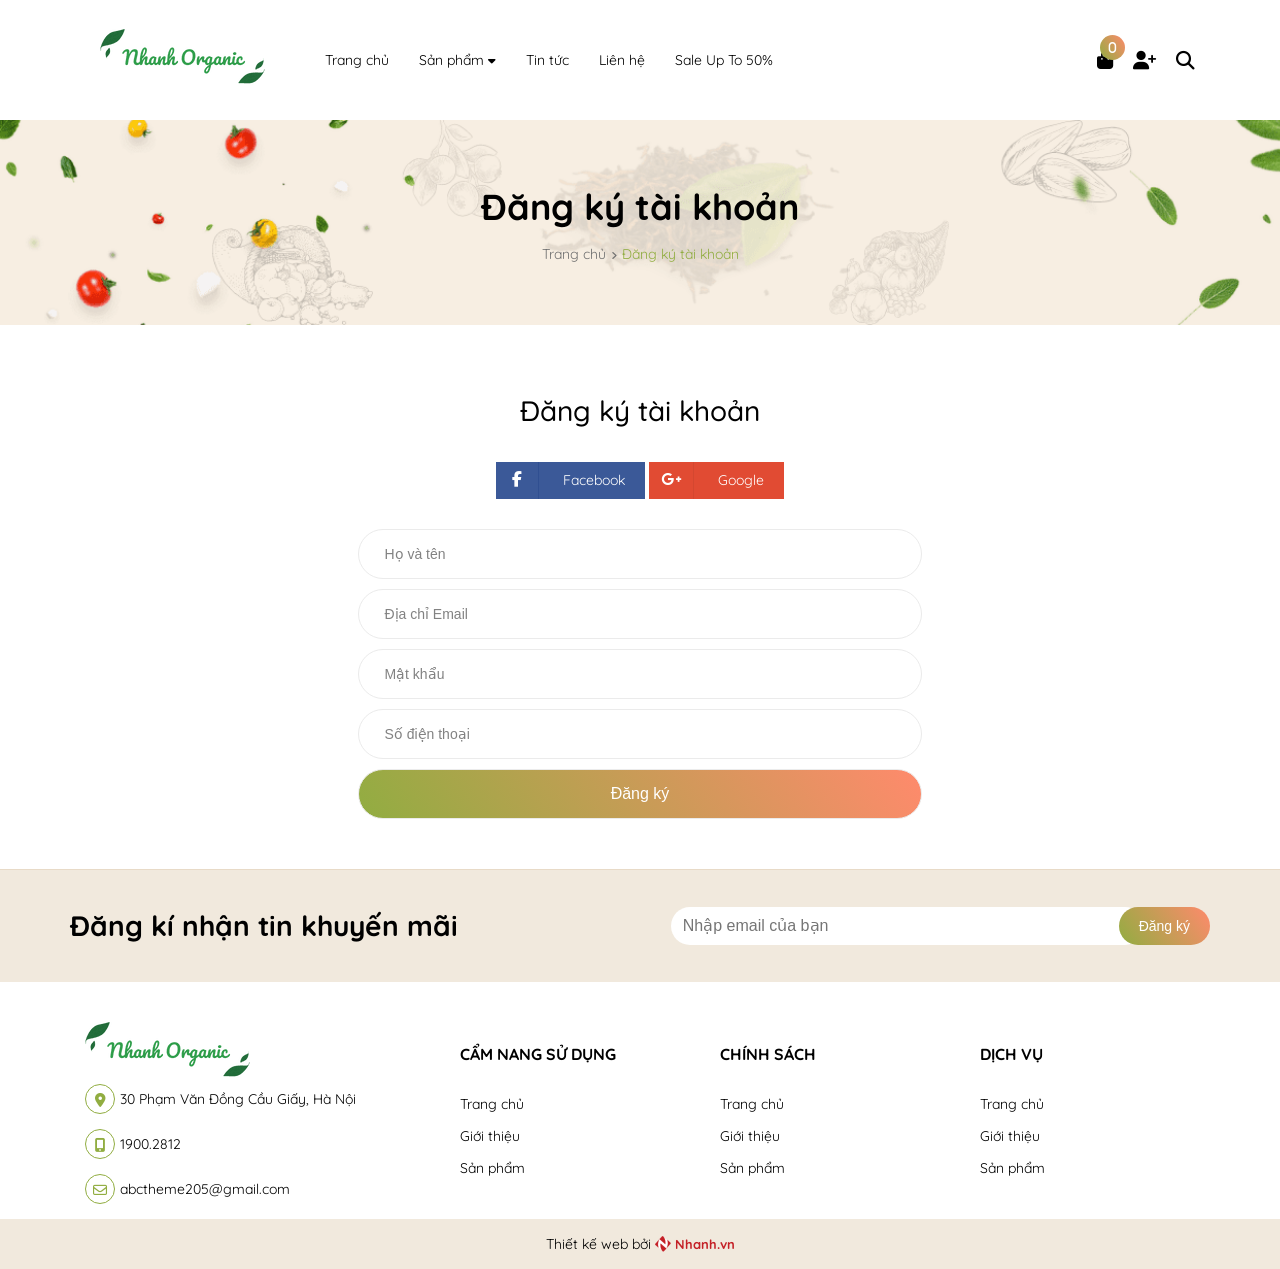
<file: signup.html>
<!DOCTYPE html>
<html lang="vi-VN">
  <head>
    <meta charset="UTF-8" />
    <meta http-equiv="X-UA-Compatible" content="IE=edge" />
    <meta name="viewport" content="width=device-width, initial-scale=1.0" />    
    <title>Đăng ký</title>
    <link rel="stylesheet" href="./assets/css/reset.css" />

    <link
      rel="stylesheet"
      href="https://cdnjs.cloudflare.com/ajax/libs/font-awesome/6.3.0/css/all.min.css"
      integrity="sha512-SzlrxWUlpfuzQ+pcUCosxcglQRNAq/DZjVsC0lE40xsADsfeQoEypE+enwcOiGjk/bSuGGKHEyjSoQ1zVisanQ=="
      crossorigin="anonymous"
      referrerpolicy="no-referrer"
    />
    <link rel="stylesheet" href="./assets/css/signup.css" />

    <link rel="preconnect" href="https://fonts.googleapis.com">
    <link rel="preconnect" href="https://fonts.gstatic.com" crossorigin>
    <link href="https://fonts.googleapis.com/css2?family=Quicksand:wght@300;400;500;600;700&display=swap" rel="stylesheet">

    
  </head>
  <body>
       <header class="header ">
      <div class="content">
          <div class="body">
                  <a href="./index.html"  class="logo" ><img src="./assets/img/logo.png" alt=""/><a >
                  <nav class="nav">
                      <ul>
                          <li>
                              <a href="./index.html" title="Trang chủ">Trang chủ</a>
                          </li>
                          <li>
                              
                              <a href="#!" title="Sản phẩm">Sản phẩm 
                                  <i class="fa-solid fa-caret-down icon"></i>
                              </a>
                              <ul class="sub-nav">
                                  <li>
                                      <a href="#!">Rau Củ</a>
                                  </li>
                                  <li>
                                      <a href="#!">Hoa quả tươi</a>
                                  </li>
                                  <li>
                                      <a href="#!">Thực phẩm tươi sống</a>
                                  </li>
                                  <li>
                                      <a href="#!">Ngũ cốc</a>
                                  </li>
                              </ul>
                          </li>
                          <li>
                              <a href="./News.html" title="Tin tức">Tin tức</a>
                          </li>
                          <li>
                              <a href="./Contact.html" title="Liên hệ">Liên hệ</a>
                          </li>
                          <li>
                              <a href="#!" title="Sale Up To 50%">Sale Up To 50%</a>
                          </li>
                      </ul>
                  </nav>
                  <div class="action">
                      <div class="icon">
                          <a href="#!" class="link">
                              <i class="fa-solid fa-bag-shopping ">
                                  <span class="quantity">0</span>
                              </i>
                          </a>
                          <div class="minicart">
                              <p class="text">Giỏ hàng không có sản phẩm !</p>
                          </div>
                      </div>                          
                      <div class="icon">
                           <a href="#!" class="link">
                              <i class="fa-solid fa-user-plus "></i>
                           </a>
                           <div class="group-btn">
                              <a href="./signin.html" target="_self" class="btn sign-in" >Đăng nhập</a>
                              <a href="/" target="_self" class="btn sign-up">Đăng ký</a>
                          </div>
                      </div>
                      <div class="icon">
                           <a href="#!" class="link">
                              <i class="fa-solid fa-magnifying-glass "></i>
                           </a>
                           <div class="search">
                              <form action="/search" method="get" class="group-form">
                                  <input type="text" placeholder="Tìm kiếm..." name="" id="" class="form-control">
                                  <button type="submit" class="btn-search">
                                      <i class="fa-solid fa-magnifying-glass"></i>
                                  </button>
                              </form>
                           </div>
                      </div>
                  </div>
          </div>
      </div >
         </header>
        <main class="main">
          <div class="background">
            <h1 class="title">Đăng ký tài khoản</h1>
            <ul class="breadcrumb">
              <li><a href="./index.html" class="link">Trang chủ</a></li>
              <li><a href="#!" class="link">Đăng ký tài khoản</a></li>
            </ul>
          </div>
          <div class="main-content">
            <div class="heading">
              <h1 class="title">Đăng ký tài khoản</h1>
              <div class="group-link">
                <a rel="nofollow" href="#!" class="link facebook">
                  <span class="icon">
                    <i class="fa-brands fa-facebook-f"></i>
                  </span>
                  <span class="text">Facebook</span>
                </a>
                  <a rel="nofollow" href="#!" class="link google">
                    <span class="icon">
                      <i class="fa-brands fa-google-plus-g"></i>
                    </span>
                    <span class="text">Google</span>
                  </a>
              </div>
            </div>
            <form onsubmit="signup()" >
              <div class="input-field">
                <input type="text" placeholder="Họ và tên" id="username" required>
              </div>
              <div class="input-field">
                <input type="email" placeholder="Địa chỉ Email"  id="email" required>
              </div>
              <div class="input-field">
                <input type="password" placeholder="Mật khẩu" id="password" required>
              </div>
              <div class="input-field">
                <input type="tel" placeholder="Số điện thoại" id="tel" required>
              </div>
              <button class="btn-submit">Đăng ký</button>
            </form>
            
          </div>
        </main>
     <footer class="footer">
      <div class="row-top">
          <div class="content">
              <div class="head">
                  <h2 class="title">Đăng kí nhận tin khuyến mãi</h2>
                  <div class="input-group">
                      <input type="email" placeholder="Nhập email của bạn" class="control" required>
                        <div class="input"><button class="btn-sign-up">Đăng ký</button></div>
                  </div>
              </div>
          </div>
      </div>
      <div class="content">
          <div class="row-middle">
              <div class="col">
                  <img src="./assets/img/logo.png" alt="" class="logo">
                  <div class="info">
                      <div class="wrap-info">
                          <div class="icon"><i class="fa-solid fa-location-dot"></i></div>
                          <p class="desc">30 Phạm Văn Đồng Cầu Giấy, Hà Nội</p>
                      </div>
                      <div class="wrap-info">
                          <div class="icon"><i class="fa-solid fa-mobile-screen-button"></i></div>
                          <p class="desc"> 1900.2812</p>
                      </div>
                      <div class="wrap-info">
                          <div class="icon"><i class="fa-regular fa-envelope"></i></div>
                          <p class="desc">abctheme205@gmail.com</p>
                      </div>
                  </div>
              </div>
              <div class="col">
                  <h2 class="title">CẨM NANG SỬ DỤNG</h2>
                  <ul class="list">
                      <li><a href="#!" class="link">Trang chủ</a></li>
                      <li><a href="#!" class="link">Giới thiệu</a></li>
                      <li><a href="#!" class="link">Sản phẩm</a></li>
                  </ul>
              </div>
              <div class="col">
                  <h2 class="title">CHÍNH SÁCH</h2>
                  <ul class="list">
                      <li><a href="#!" class="link">Trang chủ</a></li>
                      <li><a href="#!" class="link">Giới thiệu</a></li>
                      <li><a href="#!" class="link">Sản phẩm</a></li>
                  </ul>
              </div>
              <div class="col">
                  <h2 class="title">DỊCH VỤ</h2>
                  <ul class="list">
                      <li><a href="#!" class="link">Trang chủ</a></li>
                      <li><a href="#!" class="link">Giới thiệu</a></li>
                      <li><a href="#!" class="link">Sản phẩm</a></li>
                  </ul>
              </div>
          </div>
      </div>
      <div class="row-bottom">
          <div class="text-center">
              <span>Thiết kế web bởi </span>
              <img src="./assets/img/favicon.ico" alt="" class="favicon">
             <a href="#!" class="link">Nhanh.vn</a>
          </div>
      </div>
    </footer>
    <script src="./main.js"></script>
  </body>
</html>
</file>
<file: assets/css/contact.css>
* {
  box-sizing: border-box;
}

html {
  font-size: 62.5%;
}

body {
  font-family: "Quicksand", Arial;
  font-size: 1.4rem;
  line-height: 1.5;
}
.content {
  width: 1140px;
  max-width: calc(100% - 48px);
  margin-left: auto;
  margin-right: auto;
}

/* Common */
a {
  text-decoration: none;
  color: #000;
}
ul {
  list-style-type: none;
}
/* Header */
.header {
  display: flex;
  align-items: center;
  height: 120px;
}

.fixed {
  position: fixed;
  right: 0;
  left: 0;
  animation: stuckMoveDown 0.6s;
  z-index: 1;
  background-color: #fff;
  box-shadow: 1px 1px 10px rgb(0 0 0 / 15%);
}

.header .body {
  display: flex;
  align-items: center;
  padding: 0 15px;
}
.header .logo {
  padding: 0 15px;
}

.nav ul {
  display: flex;
  list-style: none;
}

.nav li {
  position: relative;
}

.nav > ul > li > a {
  padding: 30px 15px;
}

.nav li a {
  color: #000;
}

.nav > ul > li:hover > a {
  color: #91ad41;
}

.nav > ul > li:hover .sub-nav {
  display: flex;
}

.nav li .icon {
  font-size: 12px;
}

.nav .sub-nav {
  display: none;
  top: calc(100% + 16px);
  left: 0;
  position: absolute;
  flex-direction: column;
  box-shadow: 0 6px 12px rgb(0 0 0 / 18%);
  background-color: #fff;
  z-index: 1;
  animation: NavFadeIn ease 0.5s;
}
.nav .sub-nav li {
  padding: 12px 15px;
  min-width: 170px;
  border-bottom: 1px solid #f4f4f4;
}

.nav .sub-nav li:hover a {
  color: #91ad41;
}

.nav .sub-nav a {
  white-space: nowrap;
}

.header .action {
  display: flex;
  align-items: center;
  margin-left: auto;
}

.header .action .icon {
  font-size: 1.85rem;
  line-height: 50px;

  color: #000;
}

.header .action .icon:nth-child(2) {
  margin: 0 20px;
  position: relative;
}

.header .action .icon:first-child {
  position: relative;
}

.header .quantity {
  top: 0;
  right: -12px;
  position: absolute;
  display: block;
  width: 25px;
  height: 25px;
  text-align: center;
  line-height: 25px;
  background-image: -webkit-linear-gradient(35deg, #91ad41 0%, #ff8a6c 100%);
  border-radius: 50%;
  color: #fff;
  font-weight: 700;
  font-size: 1.2rem;
}

.header .icon .link {
  color: #000;
}

.header .minicart {
  display: none;
  position: absolute;
  text-align: center;
  font-size: 1.4rem;
  width: 228px;
  line-height: 21px;
  padding: 15px 0;
  margin: 0 15px;
  top: 50px;
  right: -55px;
  background: #fff;
  color: #212529;
  box-shadow: 0 0 15px -5px rgba(0, 0, 0, 0.4);
  border-radius: 10px;
  border: 1px solid #91ad41;
  z-index: 2;
  min-width: 260px;
}

.header .icon:hover:first-child .minicart {
  display: block;
}

.header .group-btn {
  display: none;
  flex-direction: column;
  justify-content: center;
  text-align: center;
  width: 200px;
  background: #fff;
  position: absolute;
  top: 50px;
  right: -55px;
  z-index: 10;
  padding: 10px;
  border-radius: 10px;
  border: 1px solid #91ad41;
  box-shadow: 0px 10px 27px 12px rgba(0, 0, 0, 0.05);
}

.header .group-btn .btn {
  font-size: 1.4rem;
  display: block;
  height: 38px;
  line-height: 32px;
  text-align: center;
  border: solid 1px #ebebeb;
  border-radius: 25px;
  margin-bottom: 5px;
}

.header .action .icon:hover:nth-child(2) .group-btn {
  display: flex;
}

.header .group-btn .sign-in {
  color: #fff !important;
  background-image: -moz-linear-gradient(
    35deg,
    #91ad41 0%,
    #ff8a6c 100%
  ) !important;
  background-image: -webkit-linear-gradient(
    35deg,
    #91ad41 0%,
    #ff8a6c 100%
  ) !important;
  background-image: -ms-linear-gradient(
    35deg,
    #91ad41 0%,
    #ff8a6c 100%
  ) !important;
}

.header .group-btn .sign-in:hover {
  background: #91ad41 !important;
}

.header .group-btn .sign-up:hover {
  color: #fff;
  background: #91ad41 !important;
}

.header .group-btn .sign-up {
  color: #000;
}

.header .action .icon:nth-child(3) {
  position: relative;
}

.header .action .search {
  display: none;
  width: 250px;
  height: 40px;
  line-height: 40px;
  position: absolute;
  top: 45px;
  right: -10px;
  z-index: 2;
}

.header .action .icon:hover.icon:nth-child(3) .search {
  display: block;
}

.header .action .group-form {
  width: 100%;
  margin: 0;
  padding: 0;
}

.header .action .form-control {
  font-size: 1.6rem;
  color: #fff;
  font-family: "Quicksand", Arial;
  width: 100%;
  height: 40px;
  line-height: 30px;
  border: none;
  background: -webkit-linear-gradient(35deg, #91ad41 0%, #ff8a6c 100%);
  border-radius: 20px;
  padding: 0 40px 0 15px;
  transition: border-color 0.15s ease-in-out, box-shadow 0.15s ease-in-out;
}

.header .action .form-control::placeholder {
  color: #fff;
  font-weight: 400;
}

.header .action .form-control:focus {
  outline: none;
}

.header .action .btn-search {
  font-size: 1.6rem;
  color: #fff;
  height: 40px;
  box-shadow: none;
  border: none;
  background: 0 0;
  border-radius: 50%;
  position: absolute;
  top: 0;
  right: 10px;
}

/* Main */
.background {
  display: flex;
  justify-content: center;
  align-items: center;
  flex-direction: column;
  background-image: url(/assets/img/background-sign-in.jpg);
  background-repeat: no-repeat;
  background-size: cover;
  padding: 60px 0;
}

.background .title {
  font-size: 3.6rem;
  color: #000;
  font-weight: 700;
}

.background .breadcrumb {
  margin-top: 10px;
  display: flex;
  align-items: center;
}

.background .breadcrumb > li a {
  color: #707070;
}

.breadcrumb > li:last-child > a {
  color: #91ad41;
}

.breadcrumb > li + li:before {
  font-family: Fontawesome;
  padding: 0 5px;
  color: #707070;
  content: "\f105";
  font-size: 1rem;
}

.main-content {
  margin-left: auto;
  max-width: 50%;
  position: relative;
  width: 100%;
  padding-right: 60px;
  padding-left: 60px;
}

.main-content .title {
  display: block;
  padding: 10px 0;
  text-transform: uppercase;
  font-size: 18px;
  font-weight: 500;
}

.main-content .form-control {
  width: 100%;
  display: flex;
  flex-direction: column;
}

.main-content .wrap-form {
  width: 100%;
}

.main-content .form-control .control {
  display: inline-block;
  width: 70%;
  height: 33px;
  border: 1px solid #ccc;
  padding: 0 5px;
  box-sizing: border-box;
}

.main-content .form-control .label {
  margin-top: 12px;
}

.main-content .form-control span {
  float: left;
  color: #54595a;
  width: 30%;
}

.main-content .form-control .label .comment {
  width: 70%;
  display: inline-block;
  height: 150px;
  resize: none;
  box-sizing: border-box;
  border: 1px solid #ccc;
  padding: 5px;
}

.main-content .form-control .label:last-child {
  text-align: right;
}

.main-content .form-control .label:last-child .submit {
  display: inline-block;
  line-height: 1.5;
  padding: 5px 30px;
  border: none;
  background-color: #54595a;
  color: #fff;
  cursor: pointer;
}

/* Footer */
.footer .row-top {
  margin-top: 40px;
  padding-top: 35px;
  padding-bottom: 35px;
  background-color: rgba(232, 218, 199, 0.6);
  border-top: 1px solid rgb(232, 218, 199);
}

.footer .row-top .head {
  display: flex;
  align-items: center;
  justify-content: space-between;
  font-weight: 700;
  font-size: 2.8rem;
}

.footer .row-top .input-group {
  width: 47.3%;
  display: flex;
}

.footer .row-top .control {
  font-size: 1.6rem;
  width: 100%;
  line-height: 1.6;
  color: rgb(73, 80, 87);
  background-color: rgb(255, 255, 255);
  background-clip: padding-box;
  border-radius: 20px;
  border-width: initial;
  border-style: none;
  border-color: initial;
  border-image: initial;
  padding: 6px 12px;
}

.footer .row-top .control:focus {
  z-index: 3;
  outline: none;
}

.footer .row-top .btn-sign-up {
  display: block;
  white-space: nowrap;
  height: 100%;
  color: rgb(255, 255, 255);
  font-size: 14px;
  margin-left: -25px;
  z-index: 1;
  cursor: pointer;
  padding: 0px 20px;
  background: -webkit-linear-gradient(
    35deg,
    rgb(145, 173, 65) 0%,
    rgb(255, 138, 108) 100%
  );
  border-radius: 20px;
  border-width: initial;
  border-style: none;
  border-color: initial;
  border-image: initial;
}

.footer .row-top .btn-sign-up:hover {
  color: rgb(255, 255, 255);
  background: rgb(145, 173, 65);
}

.footer .row-middle {
  padding-top: 40px;
  display: flex;
  width: 100%;
  flex: 1 1 0%;
}
.footer .col:first-child {
  width: 31.6%;
  margin: 0px;
}

.footer .col {
  width: 22.8%;
  margin-top: 20px;
  padding: 0px 15px;
}

.footer .col .wrap-info {
  -webkit-animation: banner 14s ease infinite;
  display: flex;
  align-items: center;
  margin-bottom: 15px;
}

.footer .col .wrap-info .icon {
  height: 30px;
  width: 30px;
  line-height: 30px;
  text-align: center;
  color: rgb(145, 173, 65);
  margin-right: 5px;
  background: rgb(255, 255, 255);
  border-width: 1px;
  border-style: solid;
  border-color: rgb(145, 173, 65);
  border-image: initial;
  border-radius: 50%;
}

.footer .col .title {
  font-size: 1.6rem;
  color: rgb(0, 0, 0);
  font-weight: 700;
  margin-bottom: 22px;
  text-transform: uppercase;
  padding: 0px 15px;
}

.footer .col .list {
  padding: 0px 15px;
}

.footer .col .list li {
  line-height: 32px;
}

.footer .list .link {
  color: rgb(0, 0, 0);
}

.footer .list .link:hover {
  color: rgb(145, 173, 65);
}

.row-bottom {
  line-height: 50px;
  background-color: rgba(232, 218, 199, 0.6);
}

.row-bottom .text-center {
  display: flex;
  align-items: center;
  justify-content: center;
  gap: 4px;
}

.row-bottom .text-center .link {
  display: inline-block;
  font-weight: 700;
  font-size: 13px;
  color: rgb(196, 32, 38);
}

@keyframes NavFadeIn {
  from {
    transform: translateY(50px);
    opacity: 0;
  }
  to {
    transform: translateY(0);
    opacity: 1;
  }
}

@keyframes stuckMoveDown {
  0% {
    transform: translateY(-100%);
  }
  100% {
    transform: translateY(0);
  }
}
</file>
<file: assets/css/news.css>
* {
  box-sizing: border-box;
}

html {
  font-size: 62.5%;
}

body {
  font-family: "Quicksand", Arial;
  font-size: 1.4rem;
  line-height: 1.5;
}
.content {
  width: 1140px;
  max-width: calc(100% - 48px);
  margin-left: auto;
  margin-right: auto;
}

/* Common */
a {
  text-decoration: none;
  color: #000;
}
ul {
  list-style-type: none;
}
/* Header */
.header {
  display: flex;
  align-items: center;
  height: 120px;
}

.fixed {
  position: fixed;
  right: 0;
  left: 0;
  animation: stuckMoveDown 0.6s;
  z-index: 1;
  background-color: #fff;
  box-shadow: 1px 1px 10px rgb(0 0 0 / 15%);
}

.header .body {
  display: flex;
  align-items: center;
  padding: 0 15px;
}
.header .logo {
  padding: 0 15px;
}

.nav ul {
  display: flex;
  list-style: none;
}

.nav li {
  position: relative;
}

.nav > ul > li > a {
  padding: 30px 15px;
}

.nav li a {
  color: #000;
}

.nav > ul > li:hover > a {
  color: #91ad41;
}

.nav > ul > li:hover .sub-nav {
  display: flex;
}

.nav li .icon {
  font-size: 12px;
}

.nav .sub-nav {
  display: none;
  top: calc(100% + 16px);
  left: 0;
  position: absolute;
  flex-direction: column;
  box-shadow: 0 6px 12px rgb(0 0 0 / 18%);
  background-color: #fff;
  z-index: 1;
  animation: NavFadeIn ease 0.5s;
}
.nav .sub-nav li {
  padding: 12px 15px;
  min-width: 170px;
  border-bottom: 1px solid #f4f4f4;
}

.nav .sub-nav li:hover a {
  color: #91ad41;
}

.nav .sub-nav a {
  white-space: nowrap;
}

.header .action {
  display: flex;
  align-items: center;
  margin-left: auto;
}

.header .action .icon {
  font-size: 1.85rem;
  line-height: 50px;

  color: #000;
}

.header .action .icon:nth-child(2) {
  margin: 0 20px;
  position: relative;
}

.header .action .icon:first-child {
  position: relative;
}

.header .quantity {
  top: 0;
  right: -12px;
  position: absolute;
  display: block;
  width: 25px;
  height: 25px;
  text-align: center;
  line-height: 25px;
  background-image: -webkit-linear-gradient(35deg, #91ad41 0%, #ff8a6c 100%);
  border-radius: 50%;
  color: #fff;
  font-weight: 700;
  font-size: 1.2rem;
}

.header .icon .link {
  color: #000;
}

.header .minicart {
  display: none;
  position: absolute;
  text-align: center;
  font-size: 1.4rem;
  width: 228px;
  line-height: 21px;
  padding: 15px 0;
  margin: 0 15px;
  top: 50px;
  right: -55px;
  background: #fff;
  color: #212529;
  box-shadow: 0 0 15px -5px rgba(0, 0, 0, 0.4);
  border-radius: 10px;
  border: 1px solid #91ad41;
  z-index: 2;
  min-width: 260px;
}

.header .icon:hover:first-child .minicart {
  display: block;
}

.header .group-btn {
  display: none;
  flex-direction: column;
  justify-content: center;
  text-align: center;
  width: 200px;
  background: #fff;
  position: absolute;
  top: 50px;
  right: -55px;
  z-index: 10;
  padding: 10px;
  border-radius: 10px;
  border: 1px solid #91ad41;
  box-shadow: 0px 10px 27px 12px rgba(0, 0, 0, 0.05);
}

.header .group-btn .btn {
  font-size: 1.4rem;
  display: block;
  height: 38px;
  line-height: 32px;
  text-align: center;
  border: solid 1px #ebebeb;
  border-radius: 25px;
  margin-bottom: 5px;
}

.header .action .icon:hover:nth-child(2) .group-btn {
  display: flex;
}

.header .group-btn .sign-in {
  color: #fff !important;
  background-image: -moz-linear-gradient(
    35deg,
    #91ad41 0%,
    #ff8a6c 100%
  ) !important;
  background-image: -webkit-linear-gradient(
    35deg,
    #91ad41 0%,
    #ff8a6c 100%
  ) !important;
  background-image: -ms-linear-gradient(
    35deg,
    #91ad41 0%,
    #ff8a6c 100%
  ) !important;
}

.header .group-btn .sign-in:hover {
  background: #91ad41 !important;
}

.header .group-btn .sign-up:hover {
  color: #fff;
  background: #91ad41 !important;
}

.header .group-btn .sign-up {
  color: #000;
}

.header .action .icon:nth-child(3) {
  position: relative;
}

.header .action .search {
  display: none;
  width: 250px;
  height: 40px;
  line-height: 40px;
  position: absolute;
  top: 45px;
  right: -10px;
  z-index: 2;
}

.header .action .icon:hover.icon:nth-child(3) .search {
  display: block;
}

.header .action .group-form {
  width: 100%;
  margin: 0;
  padding: 0;
}

.header .action .form-control {
  font-size: 1.6rem;
  color: #fff;
  font-family: "Quicksand", Arial;
  width: 100%;
  height: 40px;
  line-height: 30px;
  border: none;
  background: -webkit-linear-gradient(35deg, #91ad41 0%, #ff8a6c 100%);
  border-radius: 20px;
  padding: 0 40px 0 15px;
  transition: border-color 0.15s ease-in-out, box-shadow 0.15s ease-in-out;
}

.header .action .form-control::placeholder {
  color: #fff;
  font-weight: 400;
}

.header .action .form-control:focus {
  outline: none;
}

.header .action .btn-search {
  font-size: 1.6rem;
  color: #fff;
  height: 40px;
  box-shadow: none;
  border: none;
  background: 0 0;
  border-radius: 50%;
  position: absolute;
  top: 0;
  right: 10px;
}

/* Main */
.background {
  display: flex;
  justify-content: center;
  align-items: center;
  flex-direction: column;
  background-image: url(/assets/img/background-sign-in.jpg);
  background-repeat: no-repeat;
  background-size: cover;
  padding: 60px 0;
}

.background .title {
  font-size: 3.6rem;
  color: #000;
  font-weight: 700;
}

.background .breadcrumb {
  margin-top: 10px;
  display: flex;
  align-items: center;
}

.background .breadcrumb > li a {
  color: #707070;
}

.breadcrumb > li:last-child > a {
  color: #91ad41;
}

.breadcrumb > li + li:before {
  font-family: Fontawesome;
  padding: 0 5px;
  color: #707070;
  content: "\f105";
  font-size: 1rem;
}

.news .list-item {
  margin-top: 25px;
  display: flex;
  gap: 30px;
  flex: 1 1 0%;
}

.news .item {
  width: 33.33%;
  background: rgb(245, 246, 251);
}

.news .item:hover {
  box-shadow: rgba(0, 0, 0, 0.12) 0px 12px 16px;
  transition: all 0.3s ease 0s;
}

.news .card {
  position: relative;
  text-align: center;
  border-top-left-radius: calc(0.25rem - 1px);
  border-top-right-radius: calc(0.25rem - 1px);
}

.news .thumb {
  display: block;
  width: 360px;
  height: 322px;
}

.news .thumb img {
  width: 100%;
  height: 100%;
  object-fit: cover;
  border-top-left-radius: calc(0.25rem - 1px);
  border-top-right-radius: calc(0.25rem - 1px);
}

.news .source {
  position: absolute;
  bottom: 0px;
  opacity: 0.95;
  font-size: 12px;
  width: 100%;
  background: rgb(255, 255, 255);
  padding: 10px 0px;
}

.news .source i {
  padding-right: 5px;
}

.news .source b {
  font-size: 12px;
  color: rgb(145, 173, 65);
  font-weight: bolder;
}

.news .info {
  text-align: center;
  padding: 25px;
  background: rgb(245, 246, 251);
}

.news .info .head {
  text-transform: uppercase;
  color: rgb(0, 0, 0);
  font-weight: 700;
  font-size: 1.6rem;
}

.news .info .head:hover {
  color: rgb(145, 173, 65);
}

.news .info .desc {
  margin-top: 10px;
  font-size: 13px;
  color: rgb(112, 112, 112);
  cursor: default;
  text-overflow: ellipsis;
  -webkit-line-clamp: 3;
  display: -webkit-box;
  -webkit-box-orient: vertical;
  overflow: hidden;
}
/* Footer */
.footer .row-top {
  margin-top: 40px;
  padding-top: 35px;
  padding-bottom: 35px;
  background-color: rgba(232, 218, 199, 0.6);
  border-top: 1px solid rgb(232, 218, 199);
}

.footer .row-top .head {
  display: flex;
  align-items: center;
  justify-content: space-between;
  font-weight: 700;
  font-size: 2.8rem;
}

.footer .row-top .input-group {
  width: 47.3%;
  display: flex;
}

.footer .row-top .control {
  font-size: 1.6rem;
  width: 100%;
  line-height: 1.6;
  color: rgb(73, 80, 87);
  background-color: rgb(255, 255, 255);
  background-clip: padding-box;
  border-radius: 20px;
  border-width: initial;
  border-style: none;
  border-color: initial;
  border-image: initial;
  padding: 6px 12px;
}

.footer .row-top .control:focus {
  z-index: 3;
  outline: none;
}

.footer .row-top .btn-sign-up {
  display: block;
  white-space: nowrap;
  height: 100%;
  color: rgb(255, 255, 255);
  font-size: 14px;
  margin-left: -25px;
  z-index: 1;
  cursor: pointer;
  padding: 0px 20px;
  background: -webkit-linear-gradient(
    35deg,
    rgb(145, 173, 65) 0%,
    rgb(255, 138, 108) 100%
  );
  border-radius: 20px;
  border-width: initial;
  border-style: none;
  border-color: initial;
  border-image: initial;
}

.footer .row-top .btn-sign-up:hover {
  color: rgb(255, 255, 255);
  background: rgb(145, 173, 65);
}

.footer .row-middle {
  padding-top: 40px;
  display: flex;
  width: 100%;
  flex: 1 1 0%;
}
.footer .col:first-child {
  width: 31.6%;
  margin: 0px;
}

.footer .col {
  width: 22.8%;
  margin-top: 20px;
  padding: 0px 15px;
}

.footer .col .wrap-info {
  display: flex;
  align-items: center;
  margin-bottom: 15px;
}

.footer .col .wrap-info .icon {
  height: 30px;
  width: 30px;
  line-height: 30px;
  text-align: center;
  color: rgb(145, 173, 65);
  margin-right: 5px;
  background: rgb(255, 255, 255);
  border-width: 1px;
  border-style: solid;
  border-color: rgb(145, 173, 65);
  border-image: initial;
  border-radius: 50%;
}

.footer .col .title {
  font-size: 1.6rem;
  color: rgb(0, 0, 0);
  font-weight: 700;
  margin-bottom: 22px;
  text-transform: uppercase;
  padding: 0px 15px;
}

.footer .col .list {
  padding: 0px 15px;
}

.footer .col .list li {
  line-height: 32px;
}

.footer .list .link {
  color: rgb(0, 0, 0);
}

.footer .list .link:hover {
  color: rgb(145, 173, 65);
}

.row-bottom {
  line-height: 50px;
  background-color: rgba(232, 218, 199, 0.6);
}

.row-bottom .text-center {
  display: flex;
  align-items: center;
  justify-content: center;
  gap: 4px;
}

.row-bottom .text-center .link {
  display: inline-block;
  font-weight: 700;
  font-size: 13px;
  color: rgb(196, 32, 38);
}

@keyframes NavFadeIn {
  from {
    transform: translateY(50px);
    opacity: 0;
  }
  to {
    transform: translateY(0);
    opacity: 1;
  }
}

@keyframes stuckMoveDown {
  0% {
    transform: translateY(-100%);
  }
  100% {
    transform: translateY(0);
  }
}
</file>
<file: assets/css/profile.css>
* {
    box-sizing: border-box;
  }
  
  html {
    font-size: 62.5%;
  }
  
  body {
    font-family: "Quicksand", Arial;
    font-size: 1.4rem;
    line-height: 1.5;
  }
  .content {
    width: 1140px;
    max-width: calc(100% - 48px);
    margin-left: auto;
    margin-right: auto;
  }
  
  ul li{
    list-style: none;
  }
  
  /* Common */
  a {
    text-decoration: none;
    color: #000;
  }
  /* Header */
  .header {
    display: flex;
    align-items: center;
    height: 120px;
  }
  
  .fixed {
    position: fixed;
    right: 0;
    left: 0;
    animation: stuckMoveDown 0.6s;
    z-index: 1;
    background-color: #fff;
    box-shadow: 1px 1px 10px rgb(0 0 0 / 15%);
  }
  
  .header .body {
    display: flex;
    align-items: center;
    padding: 0 15px;
  }
  .header .logo {
    padding: 0 15px;
  }
  
  .nav ul {
    display: flex;
  }
  
  .nav li {
    position: relative;
  }
  
  .nav > ul > li > a {
    padding: 30px 15px;
  }
  
  .nav li a {
    color: #000;
  }
  
  .nav > ul > li:hover > a {
    color: #91ad41;
  }
  
  .nav > ul > li:hover .sub-nav {
    display: flex;
  }
  
  .nav li .icon {
    font-size: 12px;
  }
  
  .nav .sub-nav {
    display: none;
    top: calc(100% + 16px);
    left: 0;
    position: absolute;
    flex-direction: column;
    box-shadow: 0 6px 12px rgb(0 0 0 / 18%);
    background-color: #fff;
    z-index: 1;
    animation: NavFadeIn ease 0.5s;
  }
  .nav .sub-nav li {
    padding: 12px 15px;
    min-width: 170px;
    border-bottom: 1px solid #f4f4f4;
  }
  
  .nav .sub-nav li:hover a {
    color: #91ad41;
  }
  
  .nav .sub-nav a {
    white-space: nowrap;
  }
  
  .header .action {
    display: flex;
    align-items: center;
    margin-left: auto;
  }
  
  .header .action .icon {
    font-size: 1.85rem;
    line-height: 50px;
  
    color: #000;
  }
  
  .header .action .icon:nth-child(2) {
    margin: 0 20px;
    position: relative;
  }
  
  .header .action .icon:first-child {
    position: relative;
  }
  
  .header .quantity {
    top: 0;
    right: -12px;
    position: absolute;
    display: block;
    width: 25px;
    height: 25px;
    text-align: center;
    line-height: 25px;
    background-image: -webkit-linear-gradient(35deg, #91ad41 0%, #ff8a6c 100%);
    border-radius: 50%;
    color: #fff;
    font-weight: 700;
    font-size: 1.2rem;
  }
  
  .header .icon .link {
    color: #000;
  }
  
  .header .minicart {
    display: none;
    position: absolute;
    text-align: center;
    font-size: 1.4rem;
    width: 228px;
    line-height: 21px;
    padding: 15px 0;
    margin: 0 15px;
    top: 50px;
    right: -55px;
    background: #fff;
    color: #212529;
    box-shadow: 0 0 15px -5px rgba(0, 0, 0, 0.4);
    border-radius: 10px;
    border: 1px solid #91ad41;
    z-index: 2;
    min-width: 260px;
  }
  
  .header .icon:hover:first-child .minicart {
    display: block;
  }
  
  .header .group-btn {
    display: none;
    flex-direction: column;
    justify-content: center;
    text-align: center;
    width: 200px;
    background: #fff;
    position: absolute;
    top: 50px;
    right: -55px;
    z-index: 10;
    padding: 10px;
    border-radius: 10px;
    border: 1px solid #91ad41;
    box-shadow: 0px 10px 27px 12px rgba(0, 0, 0, 0.05);
  }
  
  .header .group-btn .btn {
    font-size: 1.4rem;
    display: block;
    height: 38px;
    line-height: 32px;
    text-align: center;
    border: solid 1px #ebebeb;
    border-radius: 25px;
    margin-bottom: 5px;
  }
  
  .header .action .icon:hover:nth-child(2) .group-btn {
    display: flex;
  }
  
  .header .group-btn .sign-in {
    color: #fff !important;
    background-image: -moz-linear-gradient(
      35deg,
      #91ad41 0%,
      #ff8a6c 100%
    ) !important;
    background-image: -webkit-linear-gradient(
      35deg,
      #91ad41 0%,
      #ff8a6c 100%
    ) !important;
    background-image: -ms-linear-gradient(
      35deg,
      #91ad41 0%,
      #ff8a6c 100%
    ) !important;
  }
  
  .header .group-btn .sign-in:hover {
    background: #91ad41 !important;
  }
  
  .header .group-btn .sign-up:hover {
    color: #fff;
    background: #91ad41 !important;
  }
  
  .header .group-btn .sign-up {
    color: #000;
  }
  
  .header .action .icon:nth-child(3) {
    position: relative;
  }
  
  .header .action .search {
    display: none;
    width: 250px;
    height: 40px;
    line-height: 40px;
    position: absolute;
    top: 45px;
    right: -10px;
    z-index: 2;
  }
  
  .header .action .icon:hover.icon:nth-child(3) .search {
    display: block;
  }
  
  .header .action .group-form {
    width: 100%;
    margin: 0;
    padding: 0;
  }
  
  .header .action .form-control {
    font-size: 1.6rem;
    color: #fff;
    font-family: "Quicksand", Arial;
    width: 100%;
    height: 40px;
    line-height: 30px;
    border: none;
    background: -webkit-linear-gradient(35deg, #91ad41 0%, #ff8a6c 100%);
    border-radius: 20px;
    padding: 0 40px 0 15px;
    transition: border-color 0.15s ease-in-out, box-shadow 0.15s ease-in-out;
  }
  
  .header .action .form-control::placeholder {
    color: #fff;
    font-weight: 400;
  }
  
  .header .action .form-control:focus {
    outline: none;
  }
  
  .header .action .btn-search {
    font-size: 1.6rem;
    color: #fff;
    height: 40px;
    box-shadow: none;
    border: none;
    background: 0 0;
    border-radius: 50%;
    position: absolute;
    top: 0;
    right: 10px;
  }
  /* Main */
  .background {
    display: flex;
    justify-content: center;
    align-items: center;
    flex-direction: column;
    background-image: url(/assets/img/background-sign-in.jpg);
    background-repeat: no-repeat;
    background-size: cover;
    padding: 60px 0;
  }
  
  .background .title {
    font-size: 3.6rem;
    color: #000;
    font-weight: 700;
  }
  
  .background .breadcrumb {
    margin-top: 10px;
    display: flex;
    align-items: center;
    justify-content: center;
  }
  
  .background .breadcrumb > li a {
    color: #707070;
  }
  
  .breadcrumb > li:last-child > a {
    color: #91ad41;
  }
  
  .breadcrumb > li + li:before {
    font-family: Fontawesome;
    padding: 0 5px;
    color: #707070;
    content: "\f105";
    font-size: 1rem;
  }
  
  .row{
    display: flex;
    margin-top: 30px;
  }
  
  .profileLeft{
    margin-left: 50px;
  }
  
  .sidebar{
    border: 1px solid rgba(232, 218, 199, 0.6);
  }
  

  .sidebar .box-heading {
    font-weight: bold;
    width: 250px;
    background-color: rgba(232, 218, 199, 0.6);
  }
  .sidebar .box-heading{
    padding: 1px 12px;
  }
  
  
  .sidebar #profileMenu{
    padding-left: 12px;
  }
  
  .sidebar #profileMenu li{
    color: rgb(145, 173, 65);
    margin: 15px 0;
  }
  
  .profileRight{
    margin-left: 20px;
  }
  
  .profileRight h1{
    margin-top: -8px;
    margin-bottom: 5px;
  }
  
  .profileRight p{
    margin-top: 0px;
    margin-bottom: 17px;
  }
  
  .profileRight .last{
    margin-bottom: 30px;
  }
  
  
  
  .profileRight a{
    padding: 7px 12px;
    background: -webkit-linear-gradient(
      35deg,
      rgb(145, 173, 65) 0%,
      rgb(255, 138, 108) 100%
    );
    border-radius: 2px;
    color: #fff;
  }

  .main-content {
    margin-top: 65px;
    text-align: center;
  }
  

  .box-content ul#profileMenu li.active a:hover,
  .box-content ul#profileMenu li a:hover {
  color: rgb(145, 173, 65);
}
  


  .container row1{
    margin-right: 10px;
  }
  
  
  /*Footer */
  .footer .row-top {
    margin-top: 40px;
    padding-top: 35px;
    padding-bottom: 35px;
    background-color: rgba(232, 218, 199, 0.6);
    border-top: 1px solid rgb(232, 218, 199);
  }
  
  .footer .row-top .head {
    display: flex;
    align-items: center;
    justify-content: space-between;
    font-weight: 700;
    font-size: 2.8rem;
  }
  
  .footer .row-top .input-group {
    width: 47.3%;
    display: flex;
  }
  
  .footer .row-top .control {
    font-size: 1.6rem;
    width: 100%;
    line-height: 1.6;
    color: rgb(73, 80, 87);
    background-color: rgb(255, 255, 255);
    background-clip: padding-box;
    border-radius: 20px;
    border-width: initial;
    border-style: none;
    border-color: initial;
    border-image: initial;
    padding: 6px 12px;
  }
  
  .footer .row-top .control:focus {
    z-index: 3;
    outline: none;
  }
  
  .footer .row-top .btn-sign-up {
    display: block;
    white-space: nowrap;
    height: 100%;
    color: rgb(255, 255, 255);
    font-size: 14px;
    margin-left: -25px;
    z-index: 1;
    cursor: pointer;
    padding: 0px 20px;
    background: -webkit-linear-gradient(
      35deg,
      rgb(145, 173, 65) 0%,
      rgb(255, 138, 108) 100%
    );
    border-radius: 20px;
    border-width: initial;
    border-style: none;
    border-color: initial;
    border-image: initial;
  }
  
  .footer .row-top .btn-sign-up:hover {
    color: rgb(255, 255, 255);
    background: rgb(145, 173, 65);
  }
  
  .footer .row-middle {
    padding-top: 40px;
    display: flex;
    width: 100%;
    flex: 1 1 0%;
  }
  .footer .col:first-child {
    width: 31.6%;
    margin: 0px;
  }
  
  .footer .col {
    width: 22.8%;
    margin-top: 20px;
    padding: 0px 15px;
  }
  
  .footer .col .wrap-info {
    display: flex;
    align-items: center;
    margin-bottom: 15px;
  }
  
  .footer .col .wrap-info .icon {
    height: 30px;
    width: 30px;
    line-height: 30px;
    text-align: center;
    color: rgb(145, 173, 65);
    margin-right: 5px;
    background: rgb(255, 255, 255);
    border-width: 1px;
    border-style: solid;
    border-color: rgb(145, 173, 65);
    border-image: initial;
    border-radius: 50%;
  }
  
  .footer .col .title {
    font-size: 1.6rem;
    color: rgb(0, 0, 0);
    font-weight: 700;
    margin-bottom: 22px;
    text-transform: uppercase;
    padding: 0px 15px;
  }
  
  .footer .col .list {
    padding: 0px 15px;
  }
  
  .footer .col .list li {
    line-height: 32px;
  }
  
  .footer .list .link {
    color: rgb(0, 0, 0);
  }
  
  .footer .list .link:hover {
    color: rgb(145, 173, 65);
  }
  
  .row-bottom {
    line-height: 50px;
    background-color: rgba(232, 218, 199, 0.6);
  }
  
  .row-bottom .text-center {
    display: flex;
    align-items: center;
    justify-content: center;
    gap: 4px;
  }
  
  .row-bottom .text-center .link {
    display: inline-block;
    font-weight: 700;
    font-size: 13px;
    color: rgb(196, 32, 38);
  }
  
  @keyframes NavFadeIn {
    from {
      transform: translateY(50px);
      opacity: 0;
    }
    to {
      transform: translateY(0);
      opacity: 1;
    }
  }
  
  @keyframes stuckMoveDown {
    0% {
      transform: translateY(-100%);
    }
    100% {
      transform: translateY(0);
    }
  }
</file>
<file: assets/css/signin.css>
* {
  box-sizing: border-box;
}

html {
  font-size: 62.5%;
}

body {
  font-family: "Quicksand", Arial;
  font-size: 1.4rem;
  line-height: 1.5;
}
.content {
  width: 1140px;
  max-width: calc(100% - 48px);
  margin-left: auto;
  margin-right: auto;
}

/* Common */
a {
  text-decoration: none;
  color: #000;
}
/* Header */
.header {
  display: flex;
  align-items: center;
  height: 120px;
}

.fixed {
  position: fixed;
  right: 0;
  left: 0;
  animation: stuckMoveDown 0.6s;
  z-index: 1;
  background-color: #fff;
  box-shadow: 1px 1px 10px rgb(0 0 0 / 15%);
}

.header .body {
  display: flex;
  align-items: center;
  padding: 0 15px;
}
.header .logo {
  padding: 0 15px;
}

.nav ul {
  display: flex;
}

.nav li {
  position: relative;
}

.nav > ul > li > a {
  padding: 30px 15px;
}

.nav li a {
  color: #000;
}

.nav > ul > li:hover > a {
  color: #91ad41;
}

.nav > ul > li:hover .sub-nav {
  display: flex;
}

.nav li .icon {
  font-size: 12px;
}

.nav .sub-nav {
  display: none;
  top: calc(100% + 16px);
  left: 0;
  position: absolute;
  flex-direction: column;
  box-shadow: 0 6px 12px rgb(0 0 0 / 18%);
  background-color: #fff;
  z-index: 1;
  animation: NavFadeIn ease 0.5s;
}
.nav .sub-nav li {
  padding: 12px 15px;
  min-width: 170px;
  border-bottom: 1px solid #f4f4f4;
}

.nav .sub-nav li:hover a {
  color: #91ad41;
}

.nav .sub-nav a {
  white-space: nowrap;
}

.header .action {
  display: flex;
  align-items: center;
  margin-left: auto;
}

.header .action .icon {
  font-size: 1.85rem;
  line-height: 50px;

  color: #000;
}

.header .action .icon:nth-child(2) {
  margin: 0 20px;
  position: relative;
}

.header .action .icon:first-child {
  position: relative;
}

.header .quantity {
  top: 0;
  right: -12px;
  position: absolute;
  display: block;
  width: 25px;
  height: 25px;
  text-align: center;
  line-height: 25px;
  background-image: -webkit-linear-gradient(35deg, #91ad41 0%, #ff8a6c 100%);
  border-radius: 50%;
  color: #fff;
  font-weight: 700;
  font-size: 1.2rem;
}

.header .icon .link {
  color: #000;
}

.header .minicart {
  display: none;
  position: absolute;
  text-align: center;
  font-size: 1.4rem;
  width: 228px;
  line-height: 21px;
  padding: 15px 0;
  margin: 0 15px;
  top: 50px;
  right: -55px;
  background: #fff;
  color: #212529;
  box-shadow: 0 0 15px -5px rgba(0, 0, 0, 0.4);
  border-radius: 10px;
  border: 1px solid #91ad41;
  z-index: 2;
  min-width: 260px;
}

.header .icon:hover:first-child .minicart {
  display: block;
}

.header .group-btn {
  display: none;
  flex-direction: column;
  justify-content: center;
  text-align: center;
  width: 200px;
  background: #fff;
  position: absolute;
  top: 50px;
  right: -55px;
  z-index: 10;
  padding: 10px;
  border-radius: 10px;
  border: 1px solid #91ad41;
  box-shadow: 0px 10px 27px 12px rgba(0, 0, 0, 0.05);
}

.header .group-btn .btn {
  font-size: 1.4rem;
  display: block;
  height: 38px;
  line-height: 32px;
  text-align: center;
  border: solid 1px #ebebeb;
  border-radius: 25px;
  margin-bottom: 5px;
}

.header .action .icon:hover:nth-child(2) .group-btn {
  display: flex;
}

.header .group-btn .sign-in {
  color: #fff !important;
  background-image: -moz-linear-gradient(
    35deg,
    #91ad41 0%,
    #ff8a6c 100%
  ) !important;
  background-image: -webkit-linear-gradient(
    35deg,
    #91ad41 0%,
    #ff8a6c 100%
  ) !important;
  background-image: -ms-linear-gradient(
    35deg,
    #91ad41 0%,
    #ff8a6c 100%
  ) !important;
}

.header .group-btn .sign-in:hover {
  background: #91ad41 !important;
}

.header .group-btn .sign-up:hover {
  color: #fff;
  background: #91ad41 !important;
}

.header .group-btn .sign-up {
  color: #000;
}

.header .action .icon:nth-child(3) {
  position: relative;
}

.header .action .search {
  display: none;
  width: 250px;
  height: 40px;
  line-height: 40px;
  position: absolute;
  top: 45px;
  right: -10px;
  z-index: 2;
}

.header .action .icon:hover.icon:nth-child(3) .search {
  display: block;
}

.header .action .group-form {
  width: 100%;
  margin: 0;
  padding: 0;
}

.header .action .form-control {
  font-size: 1.6rem;
  color: #fff;
  font-family: "Quicksand", Arial;
  width: 100%;
  height: 40px;
  line-height: 30px;
  border: none;
  background: -webkit-linear-gradient(35deg, #91ad41 0%, #ff8a6c 100%);
  border-radius: 20px;
  padding: 0 40px 0 15px;
  transition: border-color 0.15s ease-in-out, box-shadow 0.15s ease-in-out;
}

.header .action .form-control::placeholder {
  color: #fff;
  font-weight: 400;
}

.header .action .form-control:focus {
  outline: none;
}

.header .action .btn-search {
  font-size: 1.6rem;
  color: #fff;
  height: 40px;
  box-shadow: none;
  border: none;
  background: 0 0;
  border-radius: 50%;
  position: absolute;
  top: 0;
  right: 10px;
}
/* Main */
.background {
  display: flex;
  justify-content: center;
  align-items: center;
  flex-direction: column;
  background-image: url(/assets/img/background-sign-in.jpg);
  background-repeat: no-repeat;
  background-size: cover;
  padding: 60px 0;
}

.background .title {
  font-size: 3.6rem;
  color: #000;
  font-weight: 700;
}

.background .breadcrumb {
  margin-top: 10px;
  display: flex;
  align-items: center;
  justify-content: center;
}

.background .breadcrumb > li a {
  color: #707070;
}

.breadcrumb > li:last-child > a {
  color: #91ad41;
}

.breadcrumb > li + li:before {
  font-family: Fontawesome;
  padding: 0 5px;
  color: #707070;
  content: "\f105";
  font-size: 1rem;
}

.main-content {
  margin-top: 65px;
  text-align: center;
}

.main-content .title {
  font-size: 2.8rem;
  font-weight: 500;
}

.main-content .group-link {
  margin-top: 30px;
}

.main-content .group-link .link {
  display: inline-block;

  color: #fff;
}

.main-content .facebook .icon {
  display: inline-block;
  border-right: 1px solid #304f91;
  padding: 8px 16px;
}

.main-content .google .icon {
  display: inline-block;
  border-right: 1px solid #d44730;
  padding: 8px 12px;
}

.main-content .group-link .icon i {
  font-size: 1.6rem;
}

.main-content .group-link .text {
  display: inline-block;
  padding: 0 20px;
}

.main-content .group-link .facebook {
  background: #3b5998;
}

.main-content .group-link .google {
  background: #e14b33;
}

.main-content form {
  margin-right: auto;
  margin-left: auto;
  width: 44%;
  margin-top: 30px;
}

.main-content form input {
  width: 100%;
  border: 1px solid #ebebeb;
  border-radius: 30px;
  padding: 10px 25px;
  min-height: 50px;
  outline: none;
  margin-bottom: 10px;
}

.main-content form input::placeholder {
  opacity: 0.9;
  font-size: 1.4rem;
  font-weight: 300;
}

.main-content form .btn-sign-in {
  width: 100%;
  border: 1px solid #ebebeb;
  border-radius: 30px;
  padding: 10px 25px;
  min-height: 50px;
  outline: none;
  margin-bottom: 10px;
}

.main-content form .btn-submit {
  width: 100%;
  border: 1px solid #ebebeb;
  border-radius: 30px;
  padding: 10px 25px;
  min-height: 50px;
  outline: none;
  margin-bottom: 10px;
  color: #fff;
  background: -moz-linear-gradient(35deg, #91ad41 0%, #ff8a6c 100%);
  background: -webkit-linear-gradient(35deg, #91ad41 0%, #ff8a6c 100%);
  background: -ms-linear-gradient(35deg, #91ad41 0%, #ff8a6c 100%);
  font-size: 16px;
}

.main-content form .btn-submit:hover {
  background: #91ad41;
  color: #fff;
  cursor: pointer;
}
.main-content .help {
  margin: 10px 0 16px 0;
}

.main-content .help .link:hover {
  color: #91ad41;
}

.main-content .help .desc {
  margin-top: 20px;
}

.main-content .help .desc .link {
  text-decoration: underline;
}

/*Footer */
.footer .row-top {
  margin-top: 40px;
  padding-top: 35px;
  padding-bottom: 35px;
  background-color: rgba(232, 218, 199, 0.6);
  border-top: 1px solid rgb(232, 218, 199);
}

.footer .row-top .head {
  display: flex;
  align-items: center;
  justify-content: space-between;
  font-weight: 700;
  font-size: 2.8rem;
}

.footer .row-top .input-group {
  width: 47.3%;
  display: flex;
}

.footer .row-top .control {
  font-size: 1.6rem;
  width: 100%;
  line-height: 1.6;
  color: rgb(73, 80, 87);
  background-color: rgb(255, 255, 255);
  background-clip: padding-box;
  border-radius: 20px;
  border-width: initial;
  border-style: none;
  border-color: initial;
  border-image: initial;
  padding: 6px 12px;
}

.footer .row-top .control:focus {
  z-index: 3;
  outline: none;
}

.footer .row-top .btn-sign-up {
  display: block;
  white-space: nowrap;
  height: 100%;
  color: rgb(255, 255, 255);
  font-size: 14px;
  margin-left: -25px;
  z-index: 1;
  cursor: pointer;
  padding: 0px 20px;
  background: -webkit-linear-gradient(
    35deg,
    rgb(145, 173, 65) 0%,
    rgb(255, 138, 108) 100%
  );
  border-radius: 20px;
  border-width: initial;
  border-style: none;
  border-color: initial;
  border-image: initial;
}

.footer .row-top .btn-sign-up:hover {
  color: rgb(255, 255, 255);
  background: rgb(145, 173, 65);
}

.footer .row-middle {
  padding-top: 40px;
  display: flex;
  width: 100%;
  flex: 1 1 0%;
}
.footer .col:first-child {
  width: 31.6%;
  margin: 0px;
}

.footer .col {
  width: 22.8%;
  margin-top: 20px;
  padding: 0px 15px;
}

.footer .col .wrap-info {
  display: flex;
  align-items: center;
  margin-bottom: 15px;
}

.footer .col .wrap-info .icon {
  height: 30px;
  width: 30px;
  line-height: 30px;
  text-align: center;
  color: rgb(145, 173, 65);
  margin-right: 5px;
  background: rgb(255, 255, 255);
  border-width: 1px;
  border-style: solid;
  border-color: rgb(145, 173, 65);
  border-image: initial;
  border-radius: 50%;
}

.footer .col .title {
  font-size: 1.6rem;
  color: rgb(0, 0, 0);
  font-weight: 700;
  margin-bottom: 22px;
  text-transform: uppercase;
  padding: 0px 15px;
}

.footer .col .list {
  padding: 0px 15px;
}

.footer .col .list li {
  line-height: 32px;
}

.footer .list .link {
  color: rgb(0, 0, 0);
}

.footer .list .link:hover {
  color: rgb(145, 173, 65);
}

.row-bottom {
  line-height: 50px;
  background-color: rgba(232, 218, 199, 0.6);
}

.row-bottom .text-center {
  display: flex;
  align-items: center;
  justify-content: center;
  gap: 4px;
}

.row-bottom .text-center .link {
  display: inline-block;
  font-weight: 700;
  font-size: 13px;
  color: rgb(196, 32, 38);
}

@keyframes NavFadeIn {
  from {
    transform: translateY(50px);
    opacity: 0;
  }
  to {
    transform: translateY(0);
    opacity: 1;
  }
}

@keyframes stuckMoveDown {
  0% {
    transform: translateY(-100%);
  }
  100% {
    transform: translateY(0);
  }
}
</file>
<file: assets/css/signup.css>
* {
  box-sizing: border-box;
}

html {
  font-size: 62.5%;
}

body {
  font-family: "Quicksand", Arial;
  font-size: 1.4rem;
  line-height: 1.5;
}
.content {
  width: 1140px;
  max-width: calc(100% - 48px);
  margin-left: auto;
  margin-right: auto;
}

/* Common */
a {
  text-decoration: none;
  color: #000;
}
/* Header */
.header {
  display: flex;
  align-items: center;
  height: 120px;
}

.fixed {
  position: fixed;
  right: 0;
  left: 0;
  animation: stuckMoveDown 0.6s;
  z-index: 1;
  background-color: #fff;
  box-shadow: 1px 1px 10px rgb(0 0 0 / 15%);
}

.header .body {
  display: flex;
  align-items: center;
  padding: 0 15px;
}
.header .logo {
  padding: 0 15px;
}

.nav ul {
  display: flex;
}

.nav li {
  position: relative;
}

.nav > ul > li > a {
  padding: 30px 15px;
}

.nav li a {
  color: #000;
}

.nav > ul > li:hover > a {
  color: #91ad41;
}

.nav > ul > li:hover .sub-nav {
  display: flex;
}

.nav li .icon {
  font-size: 12px;
}

.nav .sub-nav {
  display: none;
  top: calc(100% + 16px);
  left: 0;
  position: absolute;
  flex-direction: column;
  box-shadow: 0 6px 12px rgb(0 0 0 / 18%);
  background-color: #fff;
  z-index: 1;
  animation: NavFadeIn ease 0.5s;
}
.nav .sub-nav li {
  padding: 12px 15px;
  min-width: 170px;
  border-bottom: 1px solid #f4f4f4;
}

.nav .sub-nav li:hover a {
  color: #91ad41;
}

.nav .sub-nav a {
  white-space: nowrap;
}

.header .action {
  display: flex;
  align-items: center;
  margin-left: auto;
}

.header .action .icon {
  font-size: 1.85rem;
  line-height: 50px;

  color: #000;
}

.header .action .icon:nth-child(2) {
  margin: 0 20px;
  position: relative;
}

.header .action .icon:first-child {
  position: relative;
}

.header .quantity {
  top: 0;
  right: -12px;
  position: absolute;
  display: block;
  width: 25px;
  height: 25px;
  text-align: center;
  line-height: 25px;
  background-image: -webkit-linear-gradient(35deg, #91ad41 0%, #ff8a6c 100%);
  border-radius: 50%;
  color: #fff;
  font-weight: 700;
  font-size: 1.2rem;
}

.header .icon .link {
  color: #000;
}

.header .minicart {
  display: none;
  position: absolute;
  text-align: center;
  font-size: 1.4rem;
  width: 228px;
  line-height: 21px;
  padding: 15px 0;
  margin: 0 15px;
  top: 50px;
  right: -55px;
  background: #fff;
  color: #212529;
  box-shadow: 0 0 15px -5px rgba(0, 0, 0, 0.4);
  border-radius: 10px;
  border: 1px solid #91ad41;
  z-index: 2;
  min-width: 260px;
}

.header .icon:hover:first-child .minicart {
  display: block;
}

.header .group-btn {
  display: none;
  flex-direction: column;
  justify-content: center;
  text-align: center;
  width: 200px;
  background: #fff;
  position: absolute;
  top: 50px;
  right: -55px;
  z-index: 10;
  padding: 10px;
  border-radius: 10px;
  border: 1px solid #91ad41;
  box-shadow: 0px 10px 27px 12px rgba(0, 0, 0, 0.05);
}

.header .group-btn .btn {
  font-size: 1.4rem;
  display: block;
  height: 38px;
  line-height: 32px;
  text-align: center;
  border: solid 1px #ebebeb;
  border-radius: 25px;
  margin-bottom: 5px;
}

.header .action .icon:hover:nth-child(2) .group-btn {
  display: flex;
}

.header .group-btn .sign-in {
  color: #fff !important;
  background-image: -moz-linear-gradient(
    35deg,
    #91ad41 0%,
    #ff8a6c 100%
  ) !important;
  background-image: -webkit-linear-gradient(
    35deg,
    #91ad41 0%,
    #ff8a6c 100%
  ) !important;
  background-image: -ms-linear-gradient(
    35deg,
    #91ad41 0%,
    #ff8a6c 100%
  ) !important;
}

.header .group-btn .sign-in:hover {
  background: #91ad41 !important;
}

.header .group-btn .sign-up:hover {
  color: #fff;
  background: #91ad41 !important;
}

.header .group-btn .sign-up {
  color: #000;
}

.header .action .icon:nth-child(3) {
  position: relative;
}

.header .action .search {
  display: none;
  width: 250px;
  height: 40px;
  line-height: 40px;
  position: absolute;
  top: 45px;
  right: -10px;
  z-index: 2;
}

.header .action .icon:hover.icon:nth-child(3) .search {
  display: block;
}

.header .action .group-form {
  width: 100%;
  margin: 0;
  padding: 0;
}

.header .action .form-control {
  font-size: 1.6rem;
  color: #fff;
  font-family: "Quicksand", Arial;
  width: 100%;
  height: 40px;
  line-height: 30px;
  border: none;
  background: -webkit-linear-gradient(35deg, #91ad41 0%, #ff8a6c 100%);
  border-radius: 20px;
  padding: 0 40px 0 15px;
  transition: border-color 0.15s ease-in-out, box-shadow 0.15s ease-in-out;
}

.header .action .form-control::placeholder {
  color: #fff;
  font-weight: 400;
}

.header .action .form-control:focus {
  outline: none;
}

.header .action .btn-search {
  font-size: 1.6rem;
  color: #fff;
  height: 40px;
  box-shadow: none;
  border: none;
  background: 0 0;
  border-radius: 50%;
  position: absolute;
  top: 0;
  right: 10px;
}
/* Main */
.background {
  display: flex;
  justify-content: center;
  align-items: center;
  flex-direction: column;
  background-image: url(/assets/img/background-sign-in.jpg);
  background-repeat: no-repeat;
  background-size: cover;
  padding: 60px 0;
}

.background .title {
  font-size: 3.6rem;
  color: #000;
  font-weight: 700;
}

.background .breadcrumb {
  margin-top: 10px;
  display: flex;
  align-items: center;
  justify-content: center;
}

.background .breadcrumb > li a {
  color: #707070;
}

.breadcrumb > li:last-child > a {
  color: #91ad41;
}

.breadcrumb > li + li:before {
  font-family: Fontawesome;
  padding: 0 5px;
  color: #707070;
  content: "\f105";
  font-size: 1rem;
}

.main-content {
  margin-top: 65px;
  text-align: center;
}

.main-content .title {
  font-size: 2.8rem;
  font-weight: 500;
}

.main-content .group-link {
  margin-top: 30px;
}

.main-content .group-link .link {
  display: inline-block;

  color: #fff;
}

.main-content .facebook .icon {
  display: inline-block;
  border-right: 1px solid #304f91;
  padding: 8px 16px;
}

.main-content .google .icon {
  display: inline-block;
  border-right: 1px solid #d44730;
  padding: 8px 12px;
}

.main-content .group-link .icon i {
  font-size: 1.6rem;
}

.main-content .group-link .text {
  display: inline-block;
  padding: 0 20px;
}

.main-content .group-link .facebook {
  background: #3b5998;
}

.main-content .group-link .google {
  background: #e14b33;
}

.main-content form {
  margin-right: auto;
  margin-left: auto;
  width: 44%;
  margin-top: 30px;
}

.main-content form input {
  width: 100%;
  border: 1px solid #ebebeb;
  border-radius: 30px;
  padding: 10px 25px;
  min-height: 50px;
  outline: none;
  margin-bottom: 10px;
}

.main-content form input::placeholder {
  opacity: 0.9;
  font-size: 1.4rem;
  font-weight: 300;
}

.main-content form .btn-sign-in {
  width: 100%;
  border: 1px solid #ebebeb;
  border-radius: 30px;
  padding: 10px 25px;
  min-height: 50px;
  outline: none;
  margin-bottom: 10px;
}

.main-content form .btn-submit {
  width: 100%;
  border: 1px solid #ebebeb;
  border-radius: 30px;
  padding: 10px 25px;
  min-height: 50px;
  outline: none;
  margin-bottom: 10px;
  color: #fff;
  background: -moz-linear-gradient(35deg, #91ad41 0%, #ff8a6c 100%);
  background: -webkit-linear-gradient(35deg, #91ad41 0%, #ff8a6c 100%);
  background: -ms-linear-gradient(35deg, #91ad41 0%, #ff8a6c 100%);
  font-size: 16px;
}

.main-content form .btn-submit:hover {
  background: #91ad41;
  color: #fff;
  cursor: pointer;
}
.main-content .help {
  margin: 10px 0 16px 0;
}

.main-content .help .link:hover {
  color: #91ad41;
}

.main-content .help .desc {
  margin-top: 20px;
}

.main-content .help .desc .link {
  text-decoration: underline;
}

/*Footer */
.footer .row-top {
  margin-top: 40px;
  padding-top: 35px;
  padding-bottom: 35px;
  background-color: rgba(232, 218, 199, 0.6);
  border-top: 1px solid rgb(232, 218, 199);
}

.footer .row-top .head {
  display: flex;
  align-items: center;
  justify-content: space-between;
  font-weight: 700;
  font-size: 2.8rem;
}

.footer .row-top .input-group {
  width: 47.3%;
  display: flex;
}

.footer .row-top .control {
  font-size: 1.6rem;
  width: 100%;
  line-height: 1.6;
  color: rgb(73, 80, 87);
  background-color: rgb(255, 255, 255);
  background-clip: padding-box;
  border-radius: 20px;
  border-width: initial;
  border-style: none;
  border-color: initial;
  border-image: initial;
  padding: 6px 12px;
}

.footer .row-top .control:focus {
  z-index: 3;
  outline: none;
}

.footer .row-top .btn-sign-up {
  display: block;
  white-space: nowrap;
  height: 100%;
  color: rgb(255, 255, 255);
  font-size: 14px;
  margin-left: -25px;
  z-index: 1;
  cursor: pointer;
  padding: 0px 20px;
  background: -webkit-linear-gradient(
    35deg,
    rgb(145, 173, 65) 0%,
    rgb(255, 138, 108) 100%
  );
  border-radius: 20px;
  border-width: initial;
  border-style: none;
  border-color: initial;
  border-image: initial;
}

.footer .row-top .btn-sign-up:hover {
  color: rgb(255, 255, 255);
  background: rgb(145, 173, 65);
}

.footer .row-middle {
  padding-top: 40px;
  display: flex;
  width: 100%;
  flex: 1 1 0%;
}
.footer .col:first-child {
  width: 31.6%;
  margin: 0px;
}

.footer .col {
  width: 22.8%;
  margin-top: 20px;
  padding: 0px 15px;
}

.footer .col .wrap-info {
  display: flex;
  align-items: center;
  margin-bottom: 15px;
}

.footer .col .wrap-info .icon {
  height: 30px;
  width: 30px;
  line-height: 30px;
  text-align: center;
  color: rgb(145, 173, 65);
  margin-right: 5px;
  background: rgb(255, 255, 255);
  border-width: 1px;
  border-style: solid;
  border-color: rgb(145, 173, 65);
  border-image: initial;
  border-radius: 50%;
}

.footer .col .title {
  font-size: 1.6rem;
  color: rgb(0, 0, 0);
  font-weight: 700;
  margin-bottom: 22px;
  text-transform: uppercase;
  padding: 0px 15px;
}

.footer .col .list {
  padding: 0px 15px;
}

.footer .col .list li {
  line-height: 32px;
}

.footer .list .link {
  color: rgb(0, 0, 0);
}

.footer .list .link:hover {
  color: rgb(145, 173, 65);
}

.row-bottom {
  line-height: 50px;
  background-color: rgba(232, 218, 199, 0.6);
}

.row-bottom .text-center {
  display: flex;
  align-items: center;
  justify-content: center;
  gap: 4px;
}

.row-bottom .text-center .link {
  display: inline-block;
  font-weight: 700;
  font-size: 13px;
  color: rgb(196, 32, 38);
}

@keyframes NavFadeIn {
  from {
    transform: translateY(50px);
    opacity: 0;
  }
  to {
    transform: translateY(0);
    opacity: 1;
  }
}

@keyframes stuckMoveDown {
  0% {
    transform: translateY(-100%);
  }
  100% {
    transform: translateY(0);
  }
}
</file>
